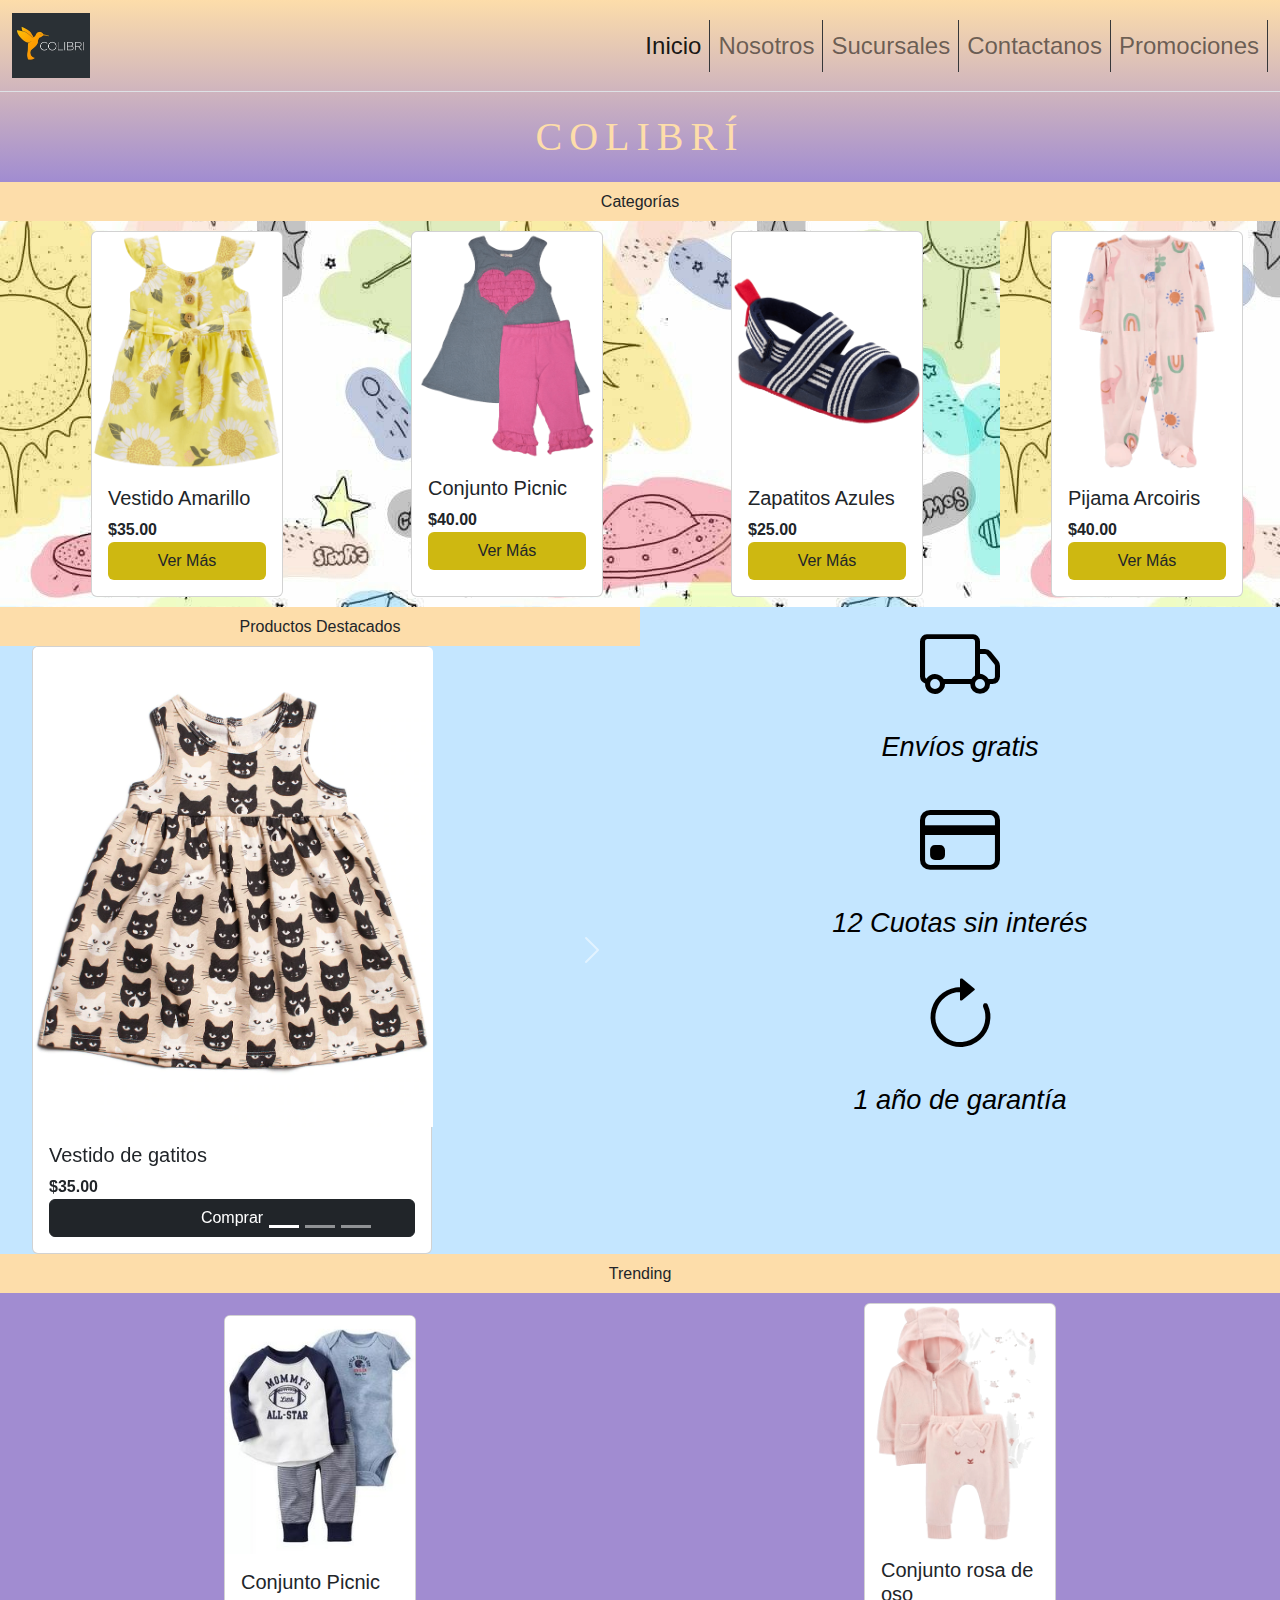
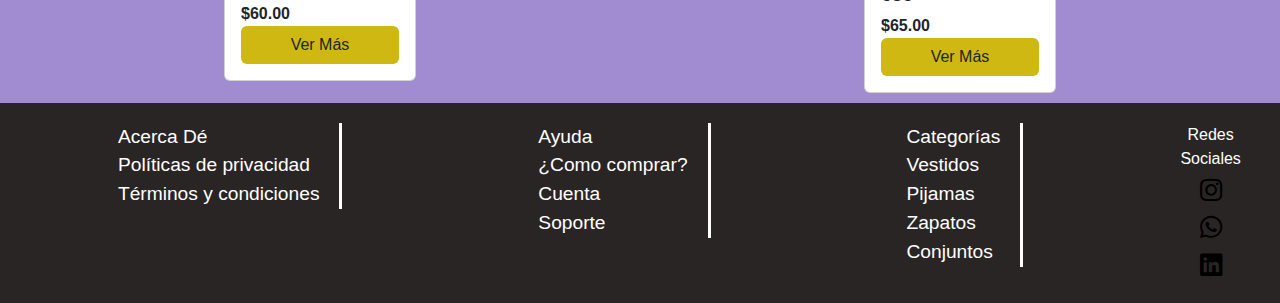
<file: index.html>
<!DOCTYPE html>
<html lang="en">

<head>
  <meta charset="UTF-8" />
  <meta http-equiv="X-UA-Compatible" content="IE=edge" />
  <meta name="viewport" content="width=device-width, initial-scale=1.0" />
  <link rel="stylesheet" href="https://cdn.jsdelivr.net/npm/bootstrap-icons@1.8.3/font/bootstrap-icons.css" />
  <link rel="stylesheet" href="./css/bootstrap.css" />
  <link rel="stylesheet" href="./css/style.css" />
  <title>TIENDA DE ROPA / Venta de ropa para tu bebé - COLIBRI</title>
  <meta name="keywords"
    content="Ropa, tienda de ropa, Bebé, Ropa para bebé, ropa nena, ropa nene, prendas para bebé, remeritas, zapatitos, vestiditos para nena">
  <meta name="description"
    content="Tienda de ropa para tu bebé en Buenos Aires CABA, ofertas únicas y descuentos nunca antes vistos. Envíos gratis a todo el país">
  <meta name="owner" content="Santiago Ciccarelli">
  <title>TIENDA DE ROPA / Venta de ropa para tu bebé - COLIBRI</title>
  <link rel="stylesheet" href="https://cdn.jsdelivr.net/npm/bootstrap-icons@1.8.3/font/bootstrap-icons.css" />
  <link rel="stylesheet" href="./css/bootstrap.css" />
  <link rel="stylesheet" href="./css/style.css" />
</head>

<body id="index-body">
  <!---------HEADER--------->

  <header>
    <div>
      <nav class="navbar navbar-expand-lg border-bottom">
        <div class="container-fluid">
          <a class="navbar-brand" href="./index.html"><img src="./img/logofalso3.png" alt="logo en navbar"
              class="w-25" /></a>

          <button class="navbar-toggler" type="button" data-bs-toggle="collapse" data-bs-target="#navbarNav"
            aria-controls="navbarNav" aria-expanded="false" aria-label="Toggle navigation">
            <span class="navbar-toggler-icon"></span>
          </button>

          <div class="collapse navbar-collapse justify-content-end" id="navbarNav">
            <ul class="navbar-nav">
              <li class="nav-item">
                <a class="nav-link fs-4 active" href="./index.html">Inicio</a>
              </li>
              <li class="nav-item">
                <a class="nav-link fs-4" aria-current="page" href="./pages/nosotros.html">Nosotros</a>
              </li>
              <li class="nav-item">
                <a class="nav-link fs-4" href="./pages/sucursales.html">Sucursales</a>
              </li>
              <li class="nav-item">
                <a class="nav-link fs-4" href="./pages/contactanos.html">Contactanos</a>
              </li>
              <li class="nav-item">
                <a class="nav-link fs-4" href="./pages/promociones.html">Promociones</a>
              </li>
            </ul>
          </div>
        </div>
      </nav>
    </div>

    <div class="d-flex align-items-center justify-content-center">
      <h1>COLIBRÍ</h1>
    </div>
  </header>

  <!-----------MAIN---------->

  <main>
    <div class="row w-100">
      <!-- Seccion Categorias -->
      <div class="col-lg-12">
        <section id="seccionCategorias">
          <h2 class="container-fluid">Categorías</h2>

          <div class="d-flex flex-wrap flex-sm-nowrap justify-content-around">
            <article class="card seccionCategorias__card">
              <picture>

                <source media="(min-width: 992px)" srcset="./img/yellow-dress.png">
                <img src="./img/yellow-dress-small.jpg" class="card-img-top" alt="Vestido amarillo" />

              </picture>
              <div class="card-body d-flex-card">
                <h5 class="card-title">Vestido Amarillo</h5>
                <span class="card-text fw-bold">$35.00</span>
                <a href="./pages/categorias/vestidos.html" class="btn btn-bg-color">Ver Más</a>
              </div>
            </article>
            <article class="card seccionCategorias__card">
              <picture>

                <source media="(min-width: 992px)" srcset="./img/picnic-set.png">
                <img src="./img/picnic-set-small.jpg" class="card-img-top" alt="Conjunto con Corazon" />

              </picture>
              <div class="card-body d-flex-card">
                <h5 class="card-title">Conjunto Picnic</h5>
                <span class="card-text fw-bold">$40.00</span>
                <a href="./pages/categorias/conjuntos.html" class="btn btn-bg-color">Ver Más</a>
              </div>
            </article>

            <article class="card seccionCategorias__card">
              <img src="./img/blue-baby-shoes (2).png" class="card-img-top" alt="Zapatitos azules para hombre" />
              <div class="card-body d-flex-card">
                <h5 class="card-title">Zapatitos Azules</h5>
                <span class="card-text fw-bold">$25.00</span>
                <a href="./pages/categorias/zapatos.html" class="btn btn-bg-color">Ver Más</a>
              </div>
            </article>

            <article class="card seccionCategorias__card">
              <picture>

                <source media="(min-width: 992px)" srcset="./img/pijama-arcoiris.png">
                <img src="./img/pijama-arcoiris-small.jpg" class="card-img-top" alt="Pijama Arcoiris" />

              </picture>
              <div class="card-body d-flex-card">
                <h5 class="card-title">Pijama Arcoiris</h5>
                <span class="card-text fw-bold">$40.00</span>
                <a href="./pages/categorias/pijamas.html" class="btn btn-bg-color">Ver Más</a>
              </div>
            </article>
          </div>
        </section>


      </div>
      <!-- Seccion Productos Destacados -->
      <div class="col-lg-6">
        <section id="seccionPd">
          <h2 class="container-fluid">Productos Destacados</h2>

          <div id="carouselExampleIndicators" class="carousel slide" data-bs-ride="true">
            <div class="carousel-indicators">
              <button type="button" data-bs-target="#carouselExampleIndicators" data-bs-slide-to="0" class="active"
                aria-current="true" aria-label="Slide 1"></button>
              <button type="button" data-bs-target="#carouselExampleIndicators" data-bs-slide-to="1"
                aria-label="Slide 2"></button>
              <button type="button" data-bs-target="#carouselExampleIndicators" data-bs-slide-to="2"
                aria-label="Slide 3"></button>
            </div>
            <div class="carousel-inner">
              <div class="carousel-item active">
                <article class="card" style="width: 25rem; height: 38rem">
                  <img src="./img/cat-dress.jpg" class="card-img-top" alt="Producto Destacado vestido de gato"
                    style="width: 25rem; height: 30rem;" />
                  <div class="card-body d-flex flex-column">
                    <h5 class="card-title">Vestido de gatitos</h5>
                    <span class="card-text fw-bold">$35.00</span>
                    <a href="#" class="btn btn-dark">Comprar</a>
                  </div>
                </article>
              </div>
              <div class="carousel-item">
                <article class="card" style="width: 25rem">
                  <img src="./img/black-set.jpg" class="card-img-top" alt="Conjunto Negro"
                    style="width: 25rem; height: 30rem;" />
                  <div class="card-body d-flex flex-column">
                    <h5 class="card-title">Conjunto Negro</h5>
                    <span class="card-text fw-bold">$60.00</span>
                    <a href="#" class="btn btn-dark">Comprar</a>
                  </div>
                </article>
              </div>
              <div class="carousel-item">
                <article class="card" style="width: 25rem">
                  <img src="./img/orne-dress.jpg" class="card-img-top" alt="vestido de ornella"
                    style="width: 25rem; height: 30rem;" />
                  <div class="card-body d-flex flex-column">
                    <h5 class="card-title">Vestido de Orne</h5>
                    <span class="card-text fw-bold">$35.00</span>
                    <a href="#" class="btn btn-dark">Comprar</a>
                  </div>
                </article>
              </div>
            </div>
            <button class="carousel-control-prev" type="button" data-bs-target="#carouselExampleIndicators"
              data-bs-slide="prev">
              <span class="carousel-control-prev-icon" aria-hidden="true"></span>
              <span class="visually-hidden">Previous</span>
            </button>
            <button class="carousel-control-next" type="button" data-bs-target="#carouselExampleIndicators"
              data-bs-slide="next">
              <span class="carousel-control-next-icon" aria-hidden="true"></span>
              <span class="visually-hidden">Next</span>
            </button>
          </div>
        </section>
      </div>
      <!-- Seccion Texto+icons -->
      <div class="col-lg-6">
        <section id="seccionTexto" class="container-fluid d-flex flex-wrap flex-column">
          <i class="bi bi-truck text-center" style="font-size: 5rem">
            <p style="font-size: 1.7rem;">Envíos gratis</p>
          </i>
          <i class="bi bi-credit-card text-center" style="font-size: 5rem">
            <p style="font-size: 1.7rem;">12 Cuotas sin interés</p>
          </i>
          <i class="bi bi-arrow-clockwise text-center" style="font-size: 5rem">
            <p style="font-size: 1.7rem;">1 año de garantía</p>
          </i>
        </section>
      </div>
      <!-- Seccion Trending -->
      <div class="trending col-lg-12">
        <section id="seccionTrending">
          <h2>Trending</h2>

          <div class="seccionTrending__contenedor--cards d-flex flex-wrap align-items-center justify-content-around">
            <article class="card" style="width: 12rem; margin: 10px">
              <img src="./img/conjunto-nene1.jpg" class="card-img-top" alt="Conjunto para nene azul" />
              <div class="card-body d-flex flex-column">
                <h5 class="card-title">Conjunto Picnic</h5>
                <span class="card-text fw-bold">$60.00</span>
                <a href="#" class="btn btn-bg-color">Ver Más</a>
              </div>
            </article>

            <article class="card" style="width: 12rem; margin: 10px">
              <img src="./img/bear-set.png" class="card-img-top" alt="Conjunto rosa de oso" />
              <div class="card-body d-flex flex-column">
                <h5 class="card-title">Conjunto rosa de oso</h5>
                <span class="card-text fw-bold">$65.00</span>
                <a href="#" class="btn btn-bg-color">Ver Más</a>
              </div>
            </article>
          </div>
        </section>
      </div>
    </div>
  </main>

  <!---------FOOTER--------->

  <footer>
    <div class="footer-box1">
      <div>
        <span>Acerca Dé</span>
        <span class="display-none">Políticas de privacidad</span>
        <span class="display-none">Términos y condiciones</span>
      </div>
      <div>
        <span>Ayuda</span>
        <span class="display-none">¿Como comprar?</span>
        <span class="display-none">Cuenta</span>
        <span class="display-none">Soporte</span>
      </div>
      <div>
        <a href="#seccionCategorias">
          <span class="">Categorías</span>
        </a>
        <a href="./pages/categorias/vestidos.html">
          <span class="display-none">Vestidos</span>
        </a>
        <a href="./pages/categorias/pijamas.html">
          <span class="display-none">Pijamas</span>
        </a>
        <a href="./pages/categorias/zapatos.html">
          <span class="display-none">Zapatos</span>
        </a>
        <a href="./pages/categorias/conjuntos.html">
          <span class="display-none">Conjuntos</span>
        </a>
      </div>
    </div>

    <div class="footer-box2">
      <span>Redes Sociales</span>
      <a href="https://www.instagram.com/santi_cicca/?hl=es-la" class="logo-ig" target="_blank">
        <i class="bi-instagram"></i>
      </a>
      <a href="https://wa.me/541162091490" class="logo-wsp" target="_blank">
        <i class="bi-whatsapp"></i>
      </a>

      <!-- no tengo cuenta de linkedin por ahora -->
      <a href="" class="logo-linkedin">
        <i class="bi-linkedin"></i>
      </a>
    </div>
  </footer>

  <script src="./js/bootstrap.js"></script>
</body>

</html>
</file>
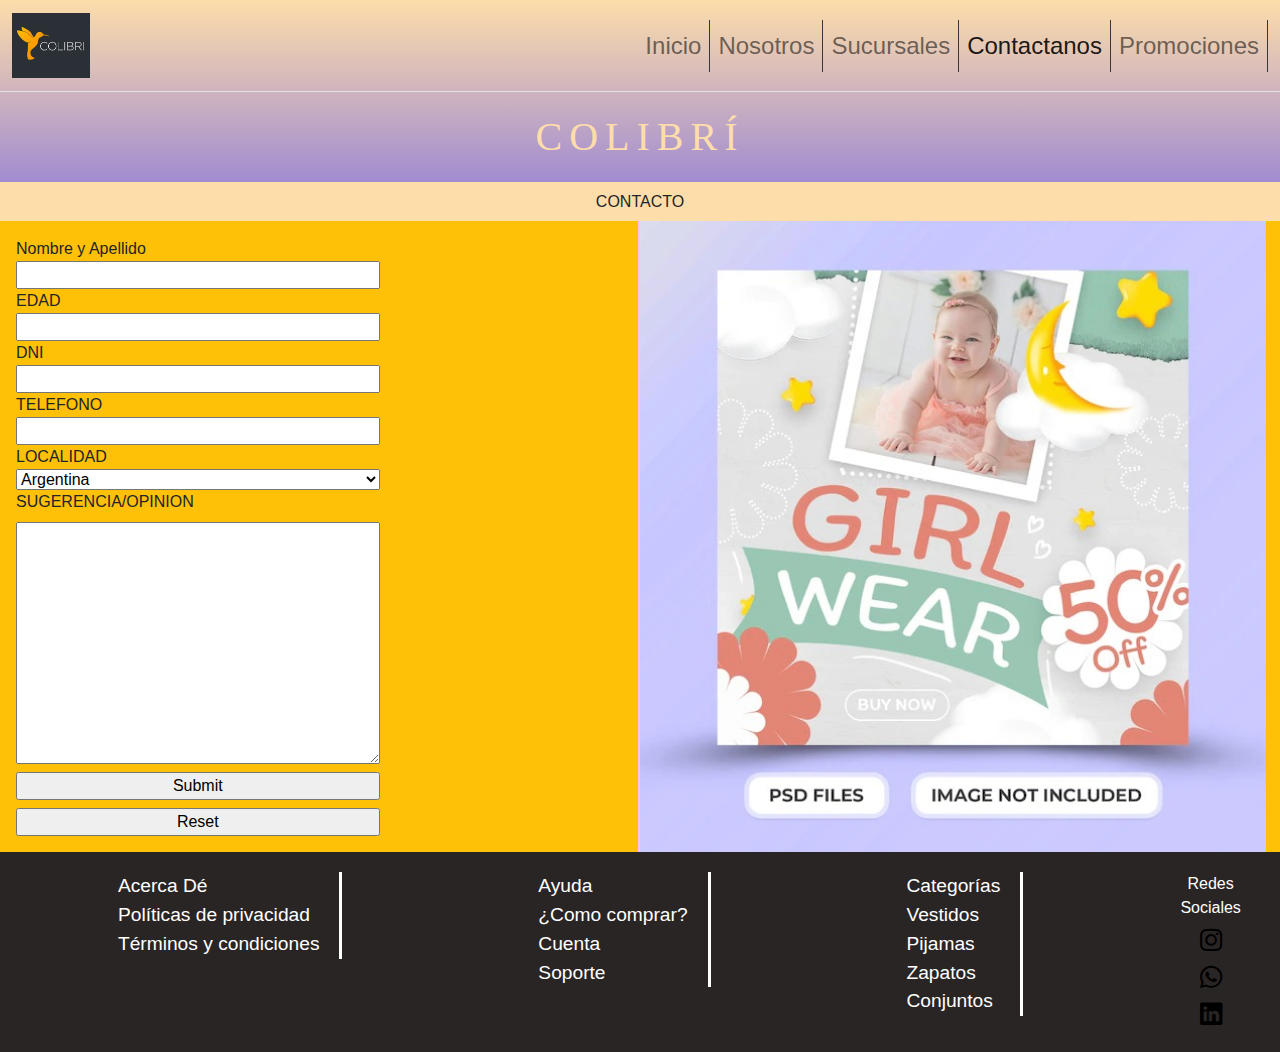
<file: pages/contactanos.html>
<!DOCTYPE html>
<html lang="en">

<head>
  <meta charset="UTF-8" />
  <meta http-equiv="X-UA-Compatible" content="IE=edge" />
  <meta name="viewport" content="width=device-width, initial-scale=1.0" />
  <link rel="stylesheet" href="https://cdn.jsdelivr.net/npm/bootstrap-icons@1.8.3/font/bootstrap-icons.css" />
  <link rel="stylesheet" href="../css/bootstrap.css" />
  <meta name="keywords"
    content="Ropa, tienda de ropa, Bebé, Ropa para bebé, ropa nena, ropa nene, prendas para bebé, remeritas, zapatitos, vestiditos para nena">
  <meta name="description"
    content="Tienda de ropa para tu bebé en Buenos Aires CABA, ofertas únicas y descuentos nunca antes vistos. Envíos gratis a todo el país">
  <meta name="owner" content="Santiago Ciccarelli">
  <title>COLIBRI - CONTACTANOS</title>
  <link rel="stylesheet" href="../css/style.css" />
</head>

<body>
  <!---------HEADER--------->

  <header>
    <div>
      <nav class="navbar navbar-expand-lg border-bottom">
        <div class="container-fluid">
          <a class="navbar-brand" href="../index.html"><img src="../img/logofalso3.png" alt="logo en navbar"
              class="w-25" /></a>

          <button class="navbar-toggler" type="button" data-bs-toggle="collapse" data-bs-target="#navbarNav"
            aria-controls="navbarNav" aria-expanded="false" aria-label="Toggle navigation">
            <span class="navbar-toggler-icon"></span>
          </button>

          <div class="collapse navbar-collapse justify-content-end" id="navbarNav">
            <ul class="navbar-nav">
              <li class="nav-item">
                <a class="nav-link fs-4" href="../index.html">Inicio</a>
              </li>
              <li class="nav-item">
                <a class="nav-link fs-4" aria-current="page" href="./nosotros.html">Nosotros</a>
              </li>
              <li class="nav-item">
                <a class="nav-link fs-4" href="./sucursales.html">Sucursales</a>
              </li>
              <li class="nav-item">
                <a class="nav-link fs-4 active" href="./contactanos.html">Contactanos</a>
              </li>
              <li class="nav-item">
                <a class="nav-link fs-4" href="./promociones.html">Promociones</a>
              </li>
            </ul>
          </div>
        </div>
      </nav>
    </div>

    <div class="d-flex align-items-center justify-content-center">
      <h1>COLIBRÍ</h1>
    </div>
  </header>

  <!-- MAIN -->

  <main class="bg-warning">
    <h2>CONTACTO</h2>
    <section id="seccionContacto">
      <div class="seccionContacto__contenedor--form">
        <form class="d-flex flex-column p-3">
          <label for="campo-nombre">Nombre y Apellido</label>
          <input type="text" />

          <label for="campo-edad">EDAD</label>
          <input type="number" />

          <label for="campo-dni">DNI</label>
          <input type="number" />

          <label for="campo-tel">TELEFONO</label>
          <input type="tel" />

          <label for="campo-pais">LOCALIDAD</label>
          <select name="selección de región" id="campoPais">
            <option value="">Argentina</option>
            <option value="">Paraguay</option>
            <option value="">Colombia</option>
            <option value="">Venezuela</option>
            <option value="">Brasil</option>
            <option value="">Uruguay</option>
            <option value="">Peru</option>
            <option value="">Bolivia</option>
            <option value="">Chile</option>
            <option value="">Ecuador</option>
          </select>

          <label for="campo-sugerencias">SUGERENCIA/OPINION</label>
          <textarea name="Texto para sugerir o dar opinion" id="seccionContacto__textarea" cols="30" rows="10"
            class="mt-2 mb-2 text-center">
            </textarea>

          <input type="submit" style="width: 100%" class="mb-2" />
          <input type="reset" style="width: 100%" />
        </form>
      </div>

      <div class="seccionContacto__contenedor--banner">
        <img src="../img/banner-contactanos.jpg" alt="banner de seccion Contactanos">
      </div>
    </section>


  </main>

  <!---------FOOTER--------->

  <footer>
    <div class="footer-box1">
      <div>
        <span>Acerca Dé</span>
        <span class="display-none">Políticas de privacidad</span>
        <span class="display-none">Términos y condiciones</span>
      </div>
      <div>
        <span>Ayuda</span>
        <span class="display-none">¿Como comprar?</span>
        <span class="display-none">Cuenta</span>
        <span class="display-none">Soporte</span>
      </div>
      <div>
        <a href="../index.html#seccionCategorias">
          <span class="">Categorías</span>
        </a>
        <a href="./categorias/vestidos.html">
          <span class="display-none">Vestidos</span>
        </a>
        <a href="./categorias/pijamas.html">
          <span class="display-none">Pijamas</span>
        </a>
        <a href="./categorias/zapatos.html">
          <span class="display-none">Zapatos</span>
        </a>
        <a href="./categorias/conjuntos.html">
          <span class="display-none">Conjuntos</span>
        </a>
      </div>
    </div>

    <div class="footer-box2">
      <span>Redes Sociales</span>
      <a href="https://www.instagram.com/santi_cicca/?hl=es-la" class="logo-ig">
        <i class="bi-instagram"></i>
      </a>
      <a href="https://wa.me/541162091490" class="logo-wsp">
        <i class="bi-whatsapp"></i>
      </a>
      <!-- no tengo cuenta de linkedin por ahora -->
      <a href="" class="logo-Linkedin">
        <i class="bi-linkedin"></i>
      </a>
    </div>
  </footer>

  <script src="../js/bootstrap.js"></script>
</body>

</html>
</file>
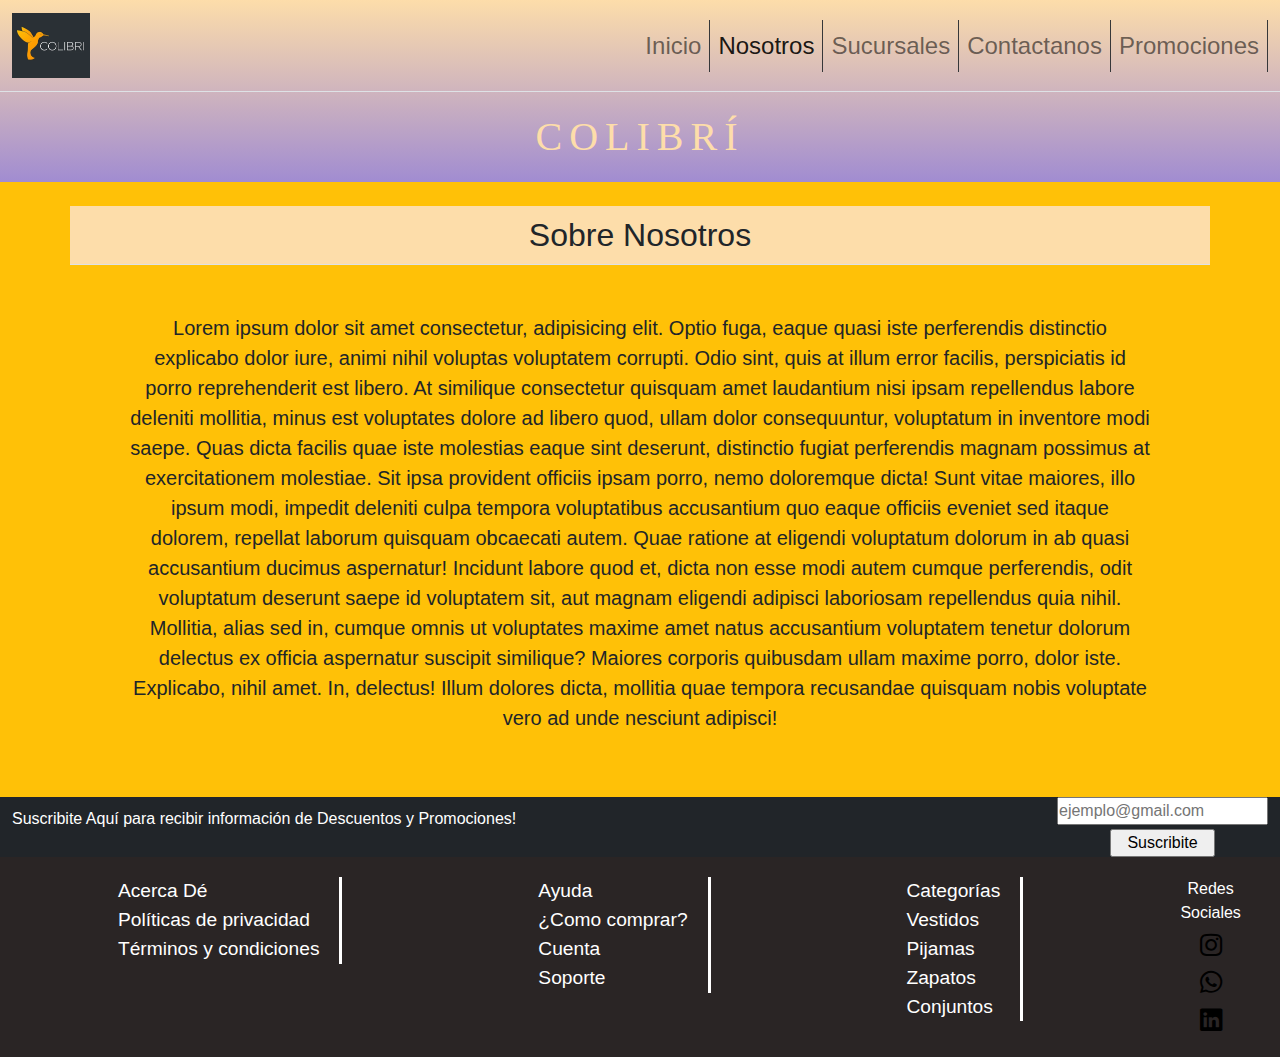
<file: pages/nosotros.html>
<!DOCTYPE html>
<html lang="en">

<head>
  <meta charset="UTF-8" />
  <meta http-equiv="X-UA-Compatible" content="IE=edge" />
  <meta name="viewport" content="width=device-width, initial-scale=1.0" />
  <link rel="stylesheet" href="https://cdn.jsdelivr.net/npm/bootstrap-icons@1.8.3/font/bootstrap-icons.css" />
  <link rel="stylesheet" href="../css/bootstrap.css" />
  <meta name="keywords"
    content="Ropa, tienda de ropa, Bebé, Ropa para bebé, ropa nena, ropa nene, prendas para bebé, remeritas, zapatitos, vestiditos para nena">
  <meta name="description"
    content="Tienda de ropa para tu bebé en Buenos Aires CABA, ofertas únicas y descuentos nunca antes vistos. Envíos gratis a todo el país">
  <meta name="owner" content="Santiago Ciccarelli">
  <title>COLIBRI - NOSOTROS</title>
  <link rel="stylesheet" href="../css/style.css" />
</head>

<body>
  <!---------HEADER--------->

  <header>
    <div>
      <nav class="navbar navbar-expand-lg border-bottom">
        <div class="container-fluid">
          <a class="navbar-brand" href="../index.html"><img src="../img/logofalso3.png" alt="logo en navbar"
              class="w-25" /></a>

          <button class="navbar-toggler" type="button" data-bs-toggle="collapse" data-bs-target="#navbarNav"
            aria-controls="navbarNav" aria-expanded="false" aria-label="Toggle navigation">
            <span class="navbar-toggler-icon"></span>
          </button>

          <div class="collapse navbar-collapse justify-content-end" id="navbarNav">
            <ul class="navbar-nav">
              <li class="nav-item">
                <a class="nav-link fs-4" href="../index.html">Inicio</a>
              </li>
              <li class="nav-item">
                <a class="nav-link fs-4 active" aria-current="page" href="./nosotros.html">Nosotros</a>
              </li>
              <li class="nav-item">
                <a class="nav-link fs-4" href="./sucursales.html">Sucursales</a>
              </li>
              <li class="nav-item">
                <a class="nav-link fs-4" href="./contactanos.html">Contactanos</a>
              </li>
              <li class="nav-item">
                <a class="nav-link fs-4" href="./promociones.html">Promociones</a>
              </li>
            </ul>
          </div>
        </div>
      </nav>
    </div>

    <div class="d-flex align-items-center justify-content-center">
      <h1>COLIBRÍ</h1>
    </div>
  </header>

  <!-- MAIN -->

  <main class="bg-warning">
    <section id="seccionNosotros" class="pt-4">
      <h2 class="container border-bottom fs-2">Sobre Nosotros</h2>

      <div class="container">
        <p class="seccionNosotros__text text-center p-5 fs-5">
          Lorem ipsum dolor sit amet consectetur, adipisicing elit. Optio
          fuga, eaque quasi iste perferendis distinctio explicabo dolor iure,
          animi nihil voluptas voluptatem corrupti. Odio sint, quis at illum
          error facilis, perspiciatis id porro reprehenderit est libero. At
          similique consectetur quisquam amet laudantium nisi ipsam
          repellendus labore deleniti mollitia, minus est voluptates dolore ad
          libero quod, ullam dolor consequuntur, voluptatum in inventore modi
          saepe. Quas dicta facilis quae iste molestias eaque sint deserunt,
          distinctio fugiat perferendis magnam possimus at exercitationem
          molestiae. Sit ipsa provident officiis ipsam porro, nemo doloremque
          dicta! Sunt vitae maiores, illo ipsum modi, impedit deleniti culpa
          tempora voluptatibus accusantium quo eaque officiis eveniet sed
          itaque dolorem, repellat laborum quisquam obcaecati autem. Quae
          ratione at eligendi voluptatum dolorum in ab quasi accusantium
          ducimus aspernatur! Incidunt labore quod et, dicta non esse modi
          autem cumque perferendis, odit voluptatum deserunt saepe id
          voluptatem sit, aut magnam eligendi adipisci laboriosam repellendus
          quia nihil. Mollitia, alias sed in, cumque omnis ut voluptates
          maxime amet natus accusantium voluptatem tenetur dolorum delectus ex
          officia aspernatur suscipit similique? Maiores corporis quibusdam
          ullam maxime porro, dolor iste. Explicabo, nihil amet. In, delectus!
          Illum dolores dicta, mollitia quae tempora recusandae quisquam nobis
          voluptate vero ad unde nesciunt adipisci!
        </p>
      </div>
    </section>

    <div class="container-fluid bg-dark d-flex justify-content-between align-items-center">
      <p class="text-white">
        Suscribite Aquí para recibir información de Descuentos y Promociones!
      </p>

      <div class="d-flex flex-column align-items-center">
        <input type="email" placeholder="ejemplo@gmail.com" class="w-100 mb-1" />
        <input type="submit" value="Suscribite" class="w-50" />
      </div>
    </div>
  </main>

  <!---------FOOTER--------->

  <footer>
    <div class="footer-box1">
      <div>
        <span>Acerca Dé</span>
        <span class="display-none">Políticas de privacidad</span>
        <span class="display-none">Términos y condiciones</span>
      </div>
      <div>
        <span>Ayuda</span>
        <span class="display-none">¿Como comprar?</span>
        <span class="display-none">Cuenta</span>
        <span class="display-none">Soporte</span>
      </div>
      <div>
        <a href="../index.html#seccionCategorias">
          <span class="">Categorías</span>
        </a>
        <a href="./categorias/vestidos.html">
          <span class="display-none">Vestidos</span>
        </a>
        <a href="./categorias/pijamas.html">
          <span class="display-none">Pijamas</span>
        </a>
        <a href="./categorias/zapatos.html">
          <span class="display-none">Zapatos</span>
        </a>
        <a href="./categorias/conjuntos.html">
          <span class="display-none">Conjuntos</span>
        </a>
      </div>
    </div>

    <div class="footer-box2">
      <span>Redes Sociales</span>
      <a href="https://www.instagram.com/santi_cicca/?hl=es-la" class="logo-ig">
        <i class="bi-instagram"></i>
      </a>
      <a href="https://wa.me/541162091490" class="logo-wsp">
        <i class="bi-whatsapp"></i>
      </a>
      <!-- no tengo cuenta de linkedin por ahora -->
      <a href="" class="logo-Linkedin">
        <i class="bi-linkedin"></i>
      </a>
    </div>
  </footer>

  <script src="../js/bootstrap.js"></script>
</body>

</html>
</file>
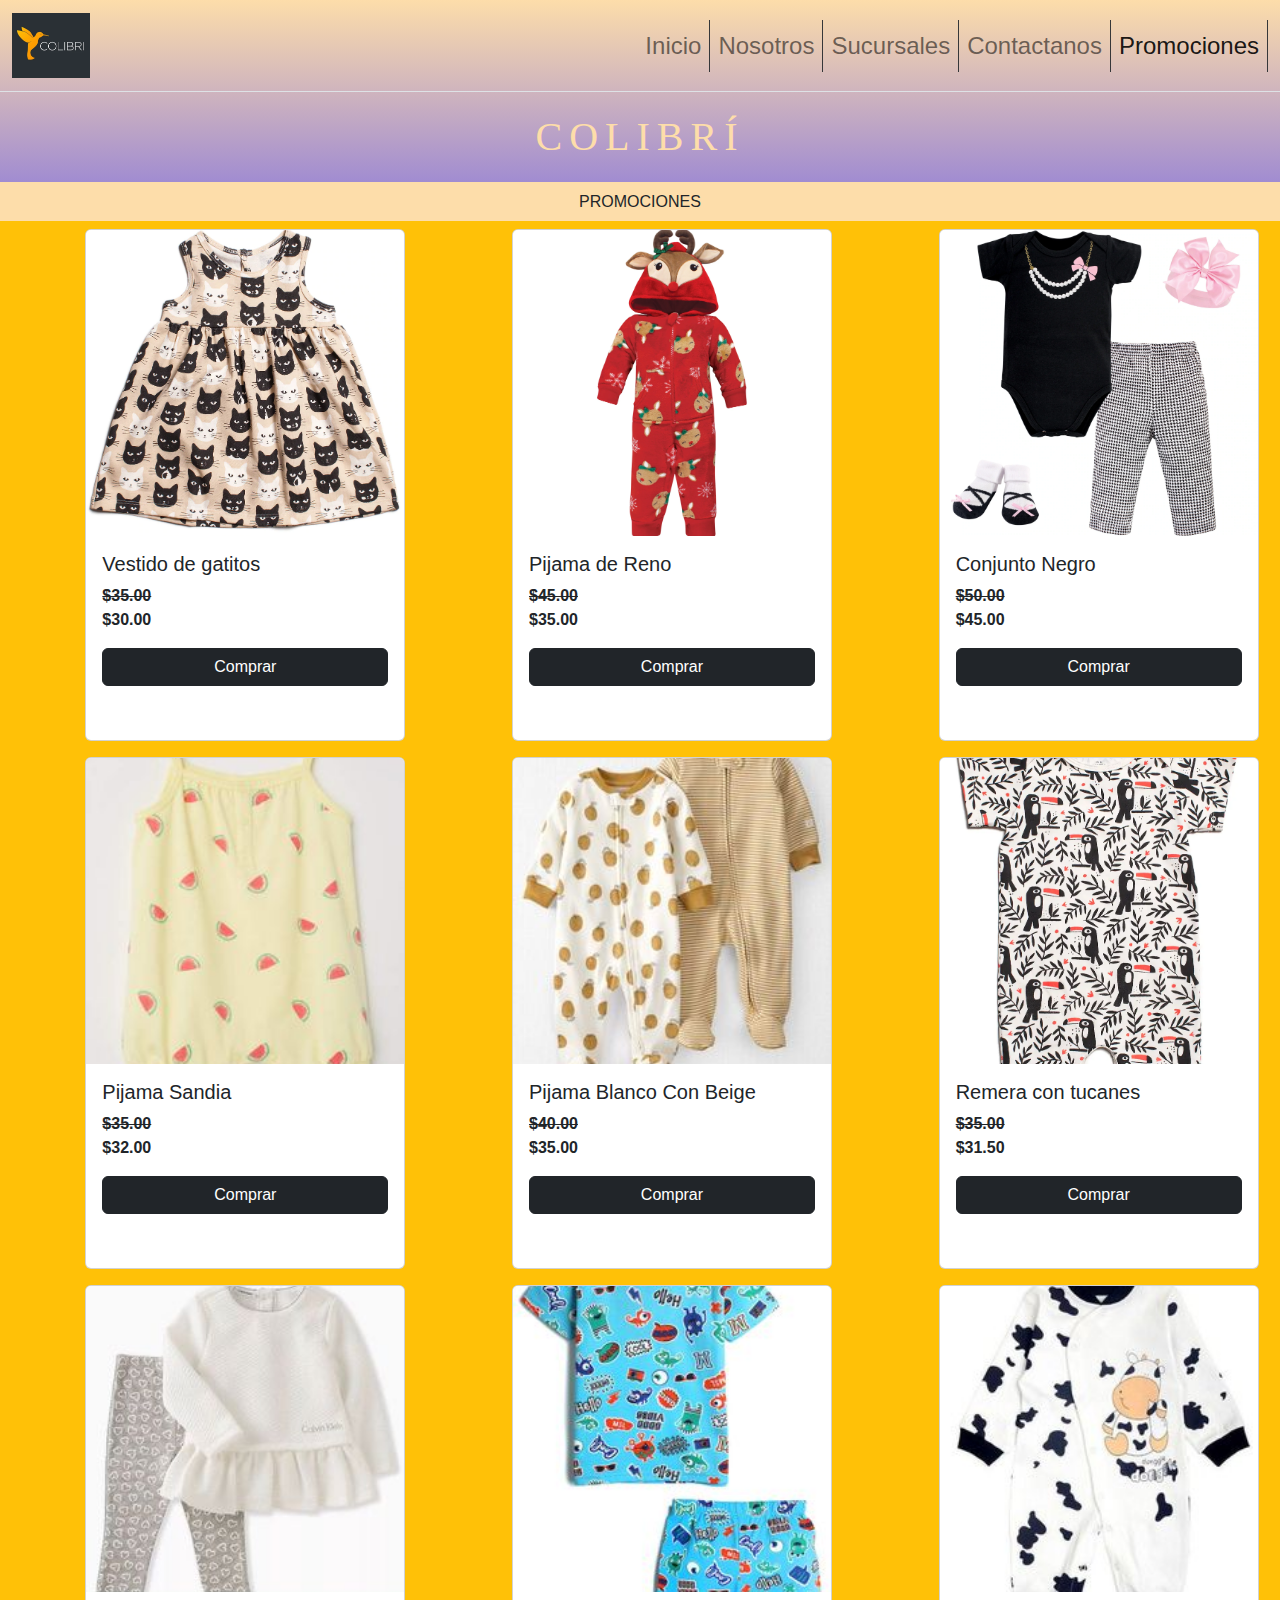
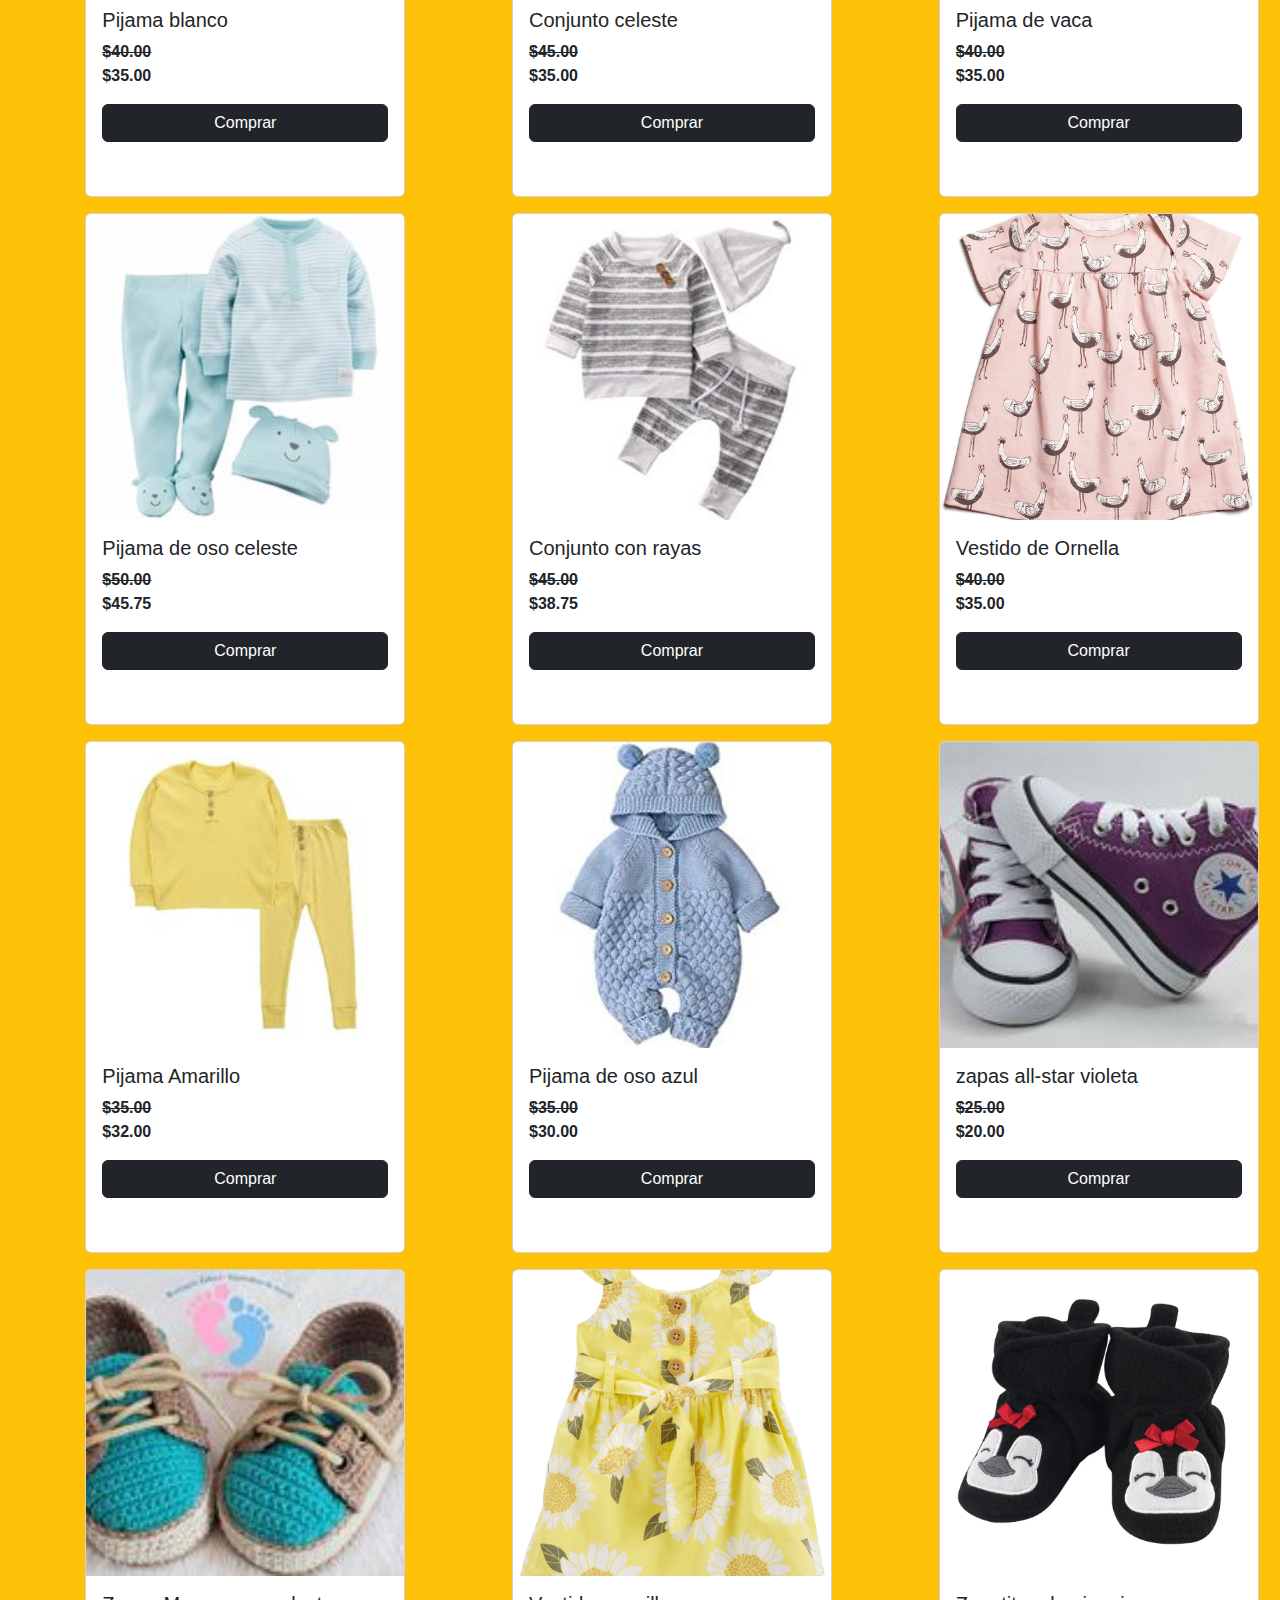
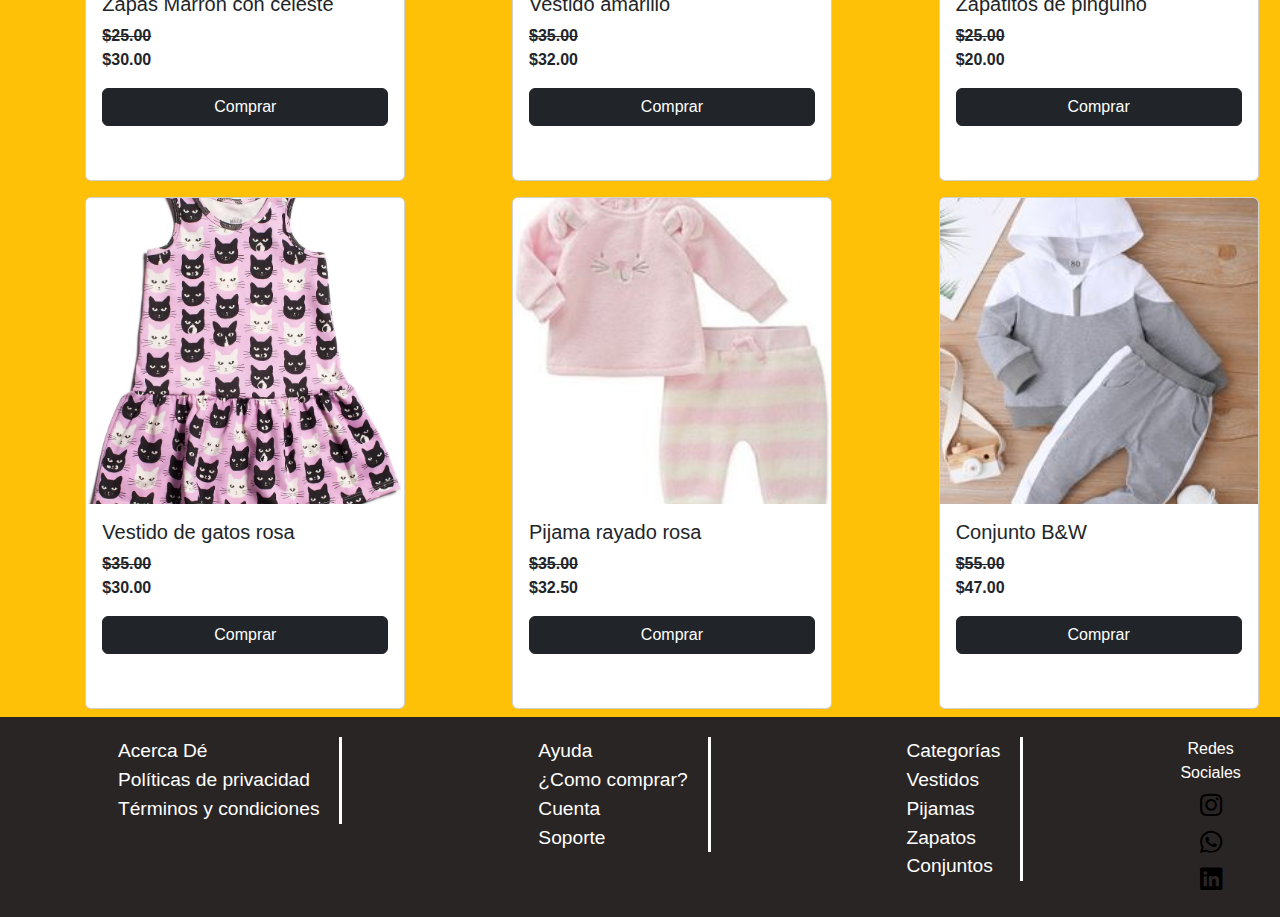
<file: pages/promociones.html>
<!DOCTYPE html>
<html lang="en">

<head>
  <meta charset="UTF-8" />
  <meta http-equiv="X-UA-Compatible" content="IE=edge" />
  <meta name="viewport" content="width=device-width, initial-scale=1.0" />
  <link rel="stylesheet" href="https://cdn.jsdelivr.net/npm/bootstrap-icons@1.8.3/font/bootstrap-icons.css" />
  <link rel="stylesheet" href="../css/bootstrap.css" />
  <meta name="keywords"
    content="Ropa, tienda de ropa, Bebé, Ropa para bebé, ropa nena, ropa nene, prendas para bebé, remeritas, zapatitos, vestiditos para nena">
  <meta name="description"
    content="Tienda de ropa para tu bebé en Buenos Aires CABA, ofertas únicas y descuentos nunca antes vistos. Envíos gratis a todo el país">
  <meta name="owner" content="Santiago Ciccarelli">
  <title>COLIBRI - PROMOCIONES</title>
  <link rel="stylesheet" href="../css/style.css" />
</head>

<body>
  <!---------HEADER--------->

  <header>
    <div>
      <nav class="navbar navbar-expand-lg border-bottom">
        <div class="container-fluid">
          <a class="navbar-brand" href="../index.html"><img src="../img/logofalso3.png" alt="logo en navbar"
              class="w-25" /></a>

          <button class="navbar-toggler" type="button" data-bs-toggle="collapse" data-bs-target="#navbarNav"
            aria-controls="navbarNav" aria-expanded="false" aria-label="Toggle navigation">
            <span class="navbar-toggler-icon"></span>
          </button>

          <div class="collapse navbar-collapse justify-content-end" id="navbarNav">
            <ul class="navbar-nav">
              <li class="nav-item">
                <a class="nav-link fs-4" href="../index.html">Inicio</a>
              </li>
              <li class="nav-item">
                <a class="nav-link fs-4" aria-current="page" href="./nosotros.html">Nosotros</a>
              </li>
              <li class="nav-item">
                <a class="nav-link fs-4" href="./sucursales.html">Sucursales</a>
              </li>
              <li class="nav-item">
                <a class="nav-link fs-4" href="./contactanos.html">Contactanos</a>
              </li>
              <li class="nav-item">
                <a class="nav-link fs-4 active" href="./promociones.html">Promociones</a>
              </li>
            </ul>
          </div>
        </div>
      </nav>
    </div>

    <div class="d-flex align-items-center justify-content-center">
      <h1>COLIBRÍ</h1>
    </div>
  </header>

  <!-- MAIN -->

  <main class="bg-warning">
    <section id="seccionPromociones">
      <h2>PROMOCIONES</h2>

      <div class="d-flex flex-wrap justify-content-around align-items-center">
        <article class="card mt-2 mb-2" style="width: 20rem; height: 32rem">
          <img src="../img/cat-dress.jpg" class="card-img-top" alt="Vestido con gatitos" />
          <div class="card-body d-flex flex-column">
            <h5 class="card-title">Vestido de gatitos</h5>
            <span class="card-text fw-bold text-decoration-line-through">$35.00</span>
            <span class="card-text fw-bold">$30.00</span>
            <a href="#" class="btn btn-dark mt-3">Comprar</a>
          </div>
        </article>

        <article class="card mt-2 mb-2" style="width: 20rem; height: 32rem">
          <img src="../img/bambi-red-pijama.jpg" class="card-img-top" alt="Pijama de bambi rojo" />
          <div class="card-body d-flex flex-column">
            <h5 class="card-title">Pijama de Reno</h5>
            <span class="card-text fw-bold text-decoration-line-through">$45.00</span>
            <span class="card-text fw-bold">$35.00</span>
            <a href="#" class="btn btn-dark mt-3">Comprar</a>
          </div>
        </article>

        <article class="card mt-2 mb-2" style="width: 20rem; height: 32rem">
          <img src="../img/black-set.jpg" class="card-img-top" alt="Conjunto Negro" />
          <div class="card-body d-flex flex-column">
            <h5 class="card-title">Conjunto Negro</h5>
            <span class="card-text fw-bold text-decoration-line-through">$50.00</span>
            <span class="card-text fw-bold">$45.00</span>
            <a href="#" class="btn btn-dark mt-3">Comprar</a>
          </div>
        </article>

        <article class="card mt-2 mb-2" style="width: 20rem; height: 32rem">
          <img src="../img/pijama-nena3.jpg" class="card-img-top" alt="Pijama con sandias" />
          <div class="card-body d-flex flex-column">
            <h5 class="card-title">Pijama Sandia</h5>
            <span class="card-text fw-bold text-decoration-line-through">$35.00</span>
            <span class="card-text fw-bold">$32.00</span>
            <a href="#" class="btn btn-dark mt-3">Comprar</a>
          </div>
        </article>

        <article class="card mt-2 mb-2" style="width: 20rem; height: 32rem">
          <img src="../img/pijama-nene6.jpg" class="card-img-top" alt="Pijama blanco con beige" />
          <div class="card-body d-flex flex-column">
            <h5 class="card-title">Pijama Blanco Con Beige</h5>
            <span class="card-text fw-bold text-decoration-line-through">$40.00</span>
            <span class="card-text fw-bold">$35.00</span>
            <a href="#" class="btn btn-dark mt-3">Comprar</a>
          </div>
        </article>

        <article class="card mt-2 mb-2" style="width: 20rem; height: 32rem">
          <img src="../img/tucan-shirt.jpg" class="card-img-top" alt="Remera con tucanes" />
          <div class="card-body d-flex flex-column">
            <h5 class="card-title">Remera con tucanes</h5>
            <span class="card-text fw-bold text-decoration-line-through">$35.00</span>
            <span class="card-text fw-bold">$31.50</span>
            <a href="#" class="btn btn-dark mt-3">Comprar</a>
          </div>
        </article>

        <article class="card mt-2 mb-2" style="width: 20rem; height: 32rem">
          <img src="../img/pijama-nena4.jpg" class="card-img-top" alt="Pijama para nena blanco" />
          <div class="card-body d-flex flex-column">
            <h5 class="card-title">Pijama blanco</h5>
            <span class="card-text fw-bold text-decoration-line-through">$40.00</span>
            <span class="card-text fw-bold">$35.00</span>
            <a href="#" class="btn btn-dark mt-3">Comprar</a>
          </div>
        </article>

        <article class="card mt-2 mb-2" style="width: 20rem; height: 32rem">
          <img src="../img/pijama-nene5.jpg" class="card-img-top" alt="Conjunto para nene celeste con dibujos" />
          <div class="card-body d-flex flex-column">
            <h5 class="card-title">Conjunto celeste</h5>
            <span class="card-text fw-bold text-decoration-line-through">$45.00</span>
            <span class="card-text fw-bold">$35.00</span>
            <a href="#" class="btn btn-dark mt-3">Comprar</a>
          </div>
        </article>

        <article class="card mt-2 mb-2" style="width: 20rem; height: 32rem">
          <img src="../img/pijama-nene7.jpg" class="card-img-top" alt="pijama de vaca" />
          <div class="card-body d-flex flex-column">
            <h5 class="card-title">Pijama de vaca</h5>
            <span class="card-text fw-bold text-decoration-line-through">$40.00</span>
            <span class="card-text fw-bold">$35.00</span>
            <a href="#" class="btn btn-dark mt-3">Comprar</a>
          </div>
        </article>

        <article class="card mt-2 mb-2" style="width: 20rem; height: 32rem">
          <img src="../img/pijama-nene1.jpg" class="card-img-top" alt="Pijama de oso para nene celeste" />
          <div class="card-body d-flex flex-column">
            <h5 class="card-title">Pijama de oso celeste</h5>
            <span class="card-text fw-bold text-decoration-line-through">$50.00</span>
            <span class="card-text fw-bold">$45.75</span>
            <a href="#" class="btn btn-dark mt-3">Comprar</a>
          </div>
        </article>

        <article class="card mt-2 mb-2" style="width: 20rem; height: 32rem">
          <img src="../img/conjunto-nene2.jpg" class="card-img-top" alt="conjunto para nene blanco y negro" />
          <div class="card-body d-flex flex-column">
            <h5 class="card-title">Conjunto con rayas</h5>
            <span class="card-text fw-bold text-decoration-line-through">$45.00</span>
            <span class="card-text fw-bold">$38.75</span>
            <a href="#" class="btn btn-dark mt-3">Comprar</a>
          </div>
        </article>

        <article class="card mt-2 mb-2" style="width: 20rem; height: 32rem">
          <img src="../img/orne-dress.jpg" class="card-img-top" alt="Vestido de Ornella" />
          <div class="card-body d-flex flex-column">
            <h5 class="card-title">Vestido de Ornella</h5>
            <span class="card-text fw-bold text-decoration-line-through">$40.00</span>
            <span class="card-text fw-bold">$35.00</span>
            <a href="#" class="btn btn-dark mt-3">Comprar</a>
          </div>
        </article>

        <article class="card mt-2 mb-2" style="width: 20rem; height: 32rem">
          <img src="../img/pijama-unisex8.jpg" class="card-img-top" alt="Pijama Amarillo" />
          <div class="card-body d-flex flex-column">
            <h5 class="card-title">Pijama Amarillo</h5>
            <span class="card-text fw-bold text-decoration-line-through">$35.00</span>
            <span class="card-text fw-bold">$32.00</span>
            <a href="#" class="btn btn-dark mt-3">Comprar</a>
          </div>
        </article>

        <article class="card mt-2 mb-2" style="width: 20rem; height: 32rem">
          <img src="../img/pijama-unisex5.jpg" class="card-img-top" alt="Pijama de oso azul" />
          <div class="card-body d-flex flex-column">
            <h5 class="card-title">Pijama de oso azul</h5>
            <span class="card-text fw-bold text-decoration-line-through">$35.00</span>
            <span class="card-text fw-bold">$30.00</span>
            <a href="#" class="btn btn-dark mt-3">Comprar</a>
          </div>
        </article>

        <article class="card mt-2 mb-2" style="width: 20rem; height: 32rem">
          <img src="../img/zapatos-nena3.jpg" class="card-img-top" alt="zapatitos all-star violetas" />
          <div class="card-body d-flex flex-column">
            <h5 class="card-title">zapas all-star violeta</h5>
            <span class="card-text fw-bold text-decoration-line-through">$25.00</span>
            <span class="card-text fw-bold">$20.00</span>
            <a href="#" class="btn btn-dark mt-3">Comprar</a>
          </div>
        </article>

        <article class="card mt-2 mb-2" style="width: 20rem; height: 32rem">
          <img src="../img/zapatos-nene4.jpg" class="card-img-top" alt="Zapatitos marron con celeste" />
          <div class="card-body d-flex flex-column">
            <h5 class="card-title">Zapas Marron con celeste</h5>
            <span class="card-text fw-bold text-decoration-line-through">$25.00</span>
            <span class="card-text fw-bold">$30.00</span>
            <a href="#" class="btn btn-dark mt-3">Comprar</a>
          </div>
        </article>

        <article class="card mt-2 mb-2" style="width: 20rem; height: 32rem">
          <img src="../img/yellow-dress.png" class="card-img-top" alt="Vestido amarillo" />
          <div class="card-body d-flex flex-column">
            <h5 class="card-title">Vestido amarillo</h5>
            <span class="card-text fw-bold text-decoration-line-through">$35.00</span>
            <span class="card-text fw-bold">$32.00</span>
            <a href="#" class="btn btn-dark mt-3">Comprar</a>
          </div>
        </article>

        <article class="card mt-2 mb-2" style="width: 20rem; height: 32rem">
          <img src="../img/penguin-boots.jpg" class="card-img-top" alt="Zapatitos de pinguino" />
          <div class="card-body d-flex flex-column">
            <h5 class="card-title">Zapatitos de pinguino</h5>
            <span class="card-text fw-bold text-decoration-line-through">$25.00</span>
            <span class="card-text fw-bold">$20.00</span>
            <a href="#" class="btn btn-dark mt-3">Comprar</a>
          </div>
        </article>

        <article class="card mt-2 mb-2" style="width: 20rem; height: 32rem">
          <img src="../img/pinkdress-cat.jpg" class="card-img-top" alt="Vestido rosa con gatos" />
          <div class="card-body d-flex flex-column">
            <h5 class="card-title">Vestido de gatos rosa</h5>
            <span class="card-text fw-bold text-decoration-line-through">$35.00</span>
            <span class="card-text fw-bold">$30.00</span>
            <a href="#" class="btn btn-dark mt-3">Comprar</a>
          </div>
        </article>

        <article class="card mt-2 mb-2" style="width: 20rem; height: 32rem">
          <img src="../img/pijama-nena5.jpg" class="card-img-top" alt="Pijama rosa con rayas" />
          <div class="card-body d-flex flex-column">
            <h5 class="card-title">Pijama rayado rosa</h5>
            <span class="card-text fw-bold text-decoration-line-through">$35.00</span>
            <span class="card-text fw-bold">$32.50</span>
            <a href="#" class="btn btn-dark mt-3">Comprar</a>
          </div>
        </article>

        <article class="card mt-2 mb-2" style="width: 20rem; height: 32rem">
          <img src="../img/conjunto-nene3.jpg" class="card-img-top" alt="Conjunto blanco y negro para nene" />
          <div class="card-body d-flex flex-column">
            <h5 class="card-title">Conjunto B&W</h5>
            <span class="card-text fw-bold text-decoration-line-through">$55.00</span>
            <span class="card-text fw-bold">$47.00</span>
            <a href="#" class="btn btn-dark mt-3">Comprar</a>
          </div>
        </article>
      </div>
    </section>
  </main>

  <!---------FOOTER--------->

  <footer>
    <div class="footer-box1">
      <div>
        <span>Acerca Dé</span>
        <span class="display-none">Políticas de privacidad</span>
        <span class="display-none">Términos y condiciones</span>
      </div>
      <div>
        <span>Ayuda</span>
        <span class="display-none">¿Como comprar?</span>
        <span class="display-none">Cuenta</span>
        <span class="display-none">Soporte</span>
      </div>
      <div>
        <a href="../index.html#seccionCategorias">
          <span class="">Categorías</span>
        </a>
        <a href="./categorias/vestidos.html">
          <span class="display-none">Vestidos</span>
        </a>
        <a href="./categorias/pijamas.html">
          <span class="display-none">Pijamas</span>
        </a>
        <a href="./categorias/zapatos.html">
          <span class="display-none">Zapatos</span>
        </a>
        <a href="./categorias/conjuntos.html">
          <span class="display-none">Conjuntos</span>
        </a>
      </div>
    </div>

    <div class="footer-box2">
      <span>Redes Sociales</span>
      <a href="https://www.instagram.com/santi_cicca/?hl=es-la" class="logo-ig">
        <i class="bi-instagram"></i>
      </a>
      <a href="https://wa.me/541162091490" class="logo-wsp">
        <i class="bi-whatsapp"></i>
      </a>
      <!-- no tengo cuenta de linkedin por ahora -->
      <a href="" class="logo-Linkedin">
        <i class="bi-linkedin"></i>
      </a>
    </div>
  </footer>

  <script src="../js/bootstrap.js"></script>
</body>

</html>
</file>
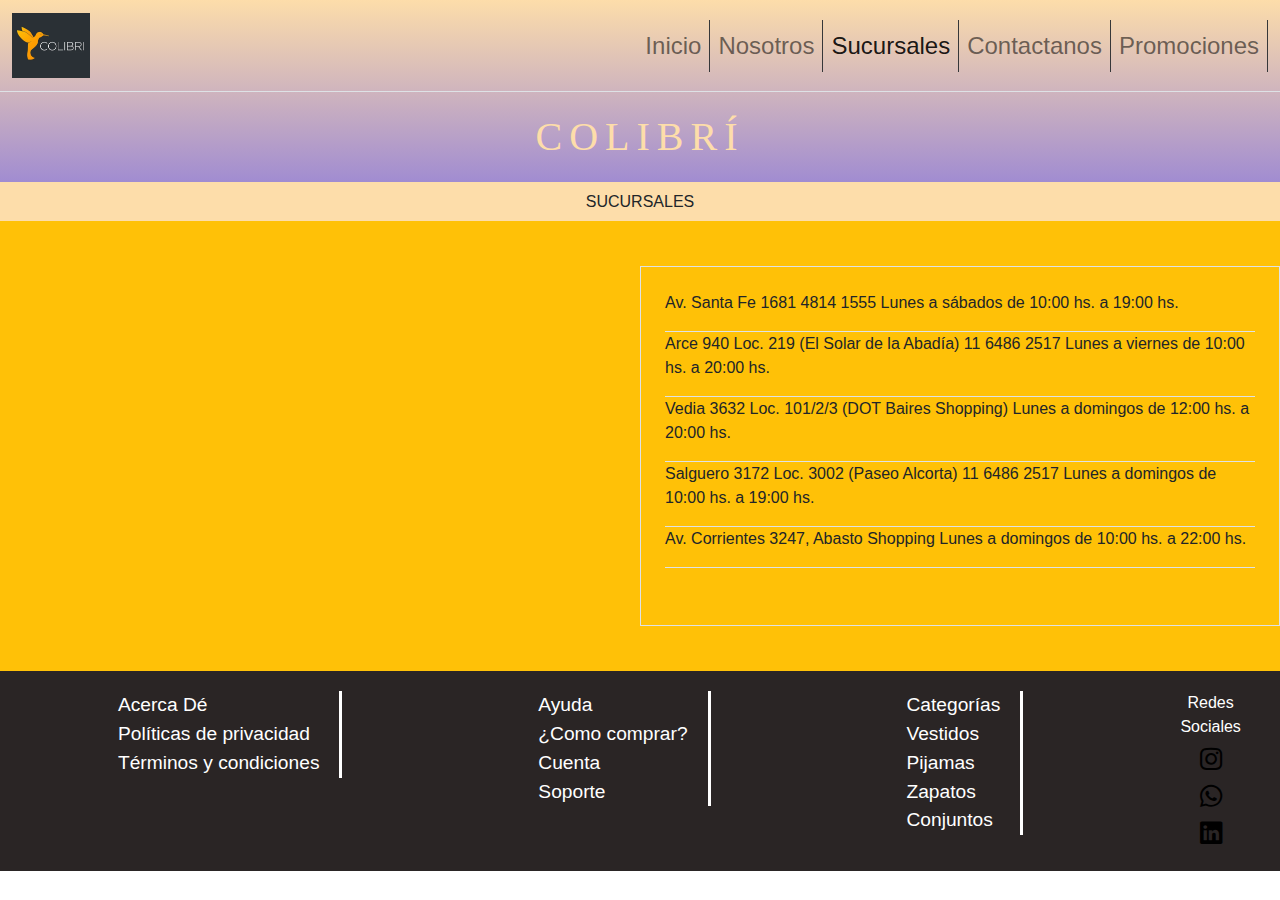
<file: pages/sucursales.html>
<!DOCTYPE html>
<html lang="en">

<head>
  <meta charset="UTF-8" />
  <meta http-equiv="X-UA-Compatible" content="IE=edge" />
  <meta name="viewport" content="width=device-width, initial-scale=1.0" />
  <link rel="stylesheet" href="https://cdn.jsdelivr.net/npm/bootstrap-icons@1.8.3/font/bootstrap-icons.css" />
  <link rel="stylesheet" href="../css/bootstrap.css" />
  <meta name="keywords"
    content="Ropa, tienda de ropa, Bebé, Ropa para bebé, ropa nena, ropa nene, prendas para bebé, remeritas, zapatitos, vestiditos para nena">
  <meta name="description"
    content="Tienda de ropa para tu bebé en Buenos Aires CABA, ofertas únicas y descuentos nunca antes vistos. Envíos gratis a todo el país">
  <meta name="owner" content="Santiago Ciccarelli">
  <title>COLIBRI - SUCURSALES</title>
  <link rel="stylesheet" href="../css/style.css" />
</head>

<body>
  <!---------HEADER--------->

  <header>
    <div>
      <nav class="navbar navbar-expand-lg border-bottom">
        <div class="container-fluid">
          <a class="navbar-brand" href="../index.html"><img src="../img/logofalso3.png" alt="logo en navbar"
              class="w-25" /></a>

          <button class="navbar-toggler" type="button" data-bs-toggle="collapse" data-bs-target="#navbarNav"
            aria-controls="navbarNav" aria-expanded="false" aria-label="Toggle navigation">
            <span class="navbar-toggler-icon"></span>
          </button>

          <div class="collapse navbar-collapse justify-content-end" id="navbarNav">
            <ul class="navbar-nav">
              <li class="nav-item">
                <a class="nav-link fs-4" href="../index.html">Inicio</a>
              </li>
              <li class="nav-item">
                <a class="nav-link fs-4" aria-current="page" href="./nosotros.html">Nosotros</a>
              </li>
              <li class="nav-item">
                <a class="nav-link fs-4 active" href="./sucursales.html">Sucursales</a>
              </li>
              <li class="nav-item">
                <a class="nav-link fs-4" href="./contactanos.html">Contactanos</a>
              </li>
              <li class="nav-item">
                <a class="nav-link fs-4" href="./promociones.html">Promociones</a>
              </li>
            </ul>
          </div>
        </div>
      </nav>
    </div>

    <div class="d-flex align-items-center justify-content-center">
      <h1>COLIBRÍ</h1>
    </div>
  </header>

  <!-- MAIN -->

  <main class="bg-warning">
    <section id="seccionSucursales" class="row">
      <h2>SUCURSALES</h2>

      <div class="d-flex flex-wrap align-items-center">
        <iframe
          src="https://www.google.com/maps/embed?pb=!1m18!1m12!1m3!1d820.7603409721008!2d-58.48005946471442!3d-34.62839498146521!2m3!1f0!2f0!3f0!3m2!1i1024!2i768!4f13.1!3m3!1m2!1s0x95bcc993817f2b9b%3A0x2a2708361dd4a96f!2sLuz%20de%20Estrellita!5e0!3m2!1ses!2sar!4v1654622169082!5m2!1ses!2sar"
          height="
        450" style="border: 0" allowfullscreen="" loading="lazy" referrerpolicy="no-referrer-when-downgrade"
          class="p-4 col-12 col-md-6"></iframe>

        <!-- Los "Lorem" representan distintas sucursales -->

        <div class="p-4 col-12 col-md-6 overflow-auto border" style="height: 40vh">
          <div class="border-bottom">
            <p>
              Av. Santa Fe 1681 4814 1555 Lunes a sábados de 10:00 hs. a 19:00
              hs.
            </p>
          </div>

          <div class="border-bottom">
            <p>
              Arce 940 Loc. 219 (El Solar de la Abadía) 11 6486 2517 Lunes a
              viernes de 10:00 hs. a 20:00 hs.
            </p>
          </div>

          <div class="border-bottom">
            <p>
              Vedia 3632 Loc. 101/2/3 (DOT Baires Shopping) Lunes a domingos
              de 12:00 hs. a 20:00 hs.
            </p>
          </div>

          <div class="border-bottom">
            <p>
              Salguero 3172 Loc. 3002 (Paseo Alcorta) 11 6486 2517 Lunes a
              domingos de 10:00 hs. a 19:00 hs.
            </p>
          </div>

          <div class="border-bottom">
            <p>
              Av. Corrientes 3247, Abasto Shopping Lunes a domingos de 10:00
              hs. a 22:00 hs.
            </p>
          </div>
        </div>
      </div>
    </section>
  </main>

  <!---------FOOTER--------->

  <footer>
    <div class="footer-box1">
      <div>
        <span>Acerca Dé</span>
        <span class="display-none">Políticas de privacidad</span>
        <span class="display-none">Términos y condiciones</span>
      </div>
      <div>
        <span>Ayuda</span>
        <span class="display-none">¿Como comprar?</span>
        <span class="display-none">Cuenta</span>
        <span class="display-none">Soporte</span>
      </div>
      <div>
        <a href="../index.html#seccionCategorias">
          <span class="">Categorías</span>
        </a>
        <a href="./categorias/vestidos.html">
          <span class="display-none">Vestidos</span>
        </a>
        <a href="./categorias/pijamas.html">
          <span class="display-none">Pijamas</span>
        </a>
        <a href="./categorias/zapatos.html">
          <span class="display-none">Zapatos</span>
        </a>
        <a href="./categorias/conjuntos.html">
          <span class="display-none">Conjuntos</span>
        </a>
      </div>
    </div>

    <div class="footer-box2">
      <span>Redes Sociales</span>
      <a href="https://www.instagram.com/santi_cicca/?hl=es-la" class="logo-ig">
        <i class="bi-instagram"></i>
      </a>
      <a href="https://wa.me/541162091490" class="logo-wsp">
        <i class="bi-whatsapp"></i>
      </a>
      <!-- no tengo cuenta de linkedin por ahora -->
      <a href="" class="logo-Linkedin">
        <i class="bi-linkedin"></i>
      </a>
    </div>
  </footer>

  <script src="../js/bootstrap.js"></script>
</body>

</html>
</file>
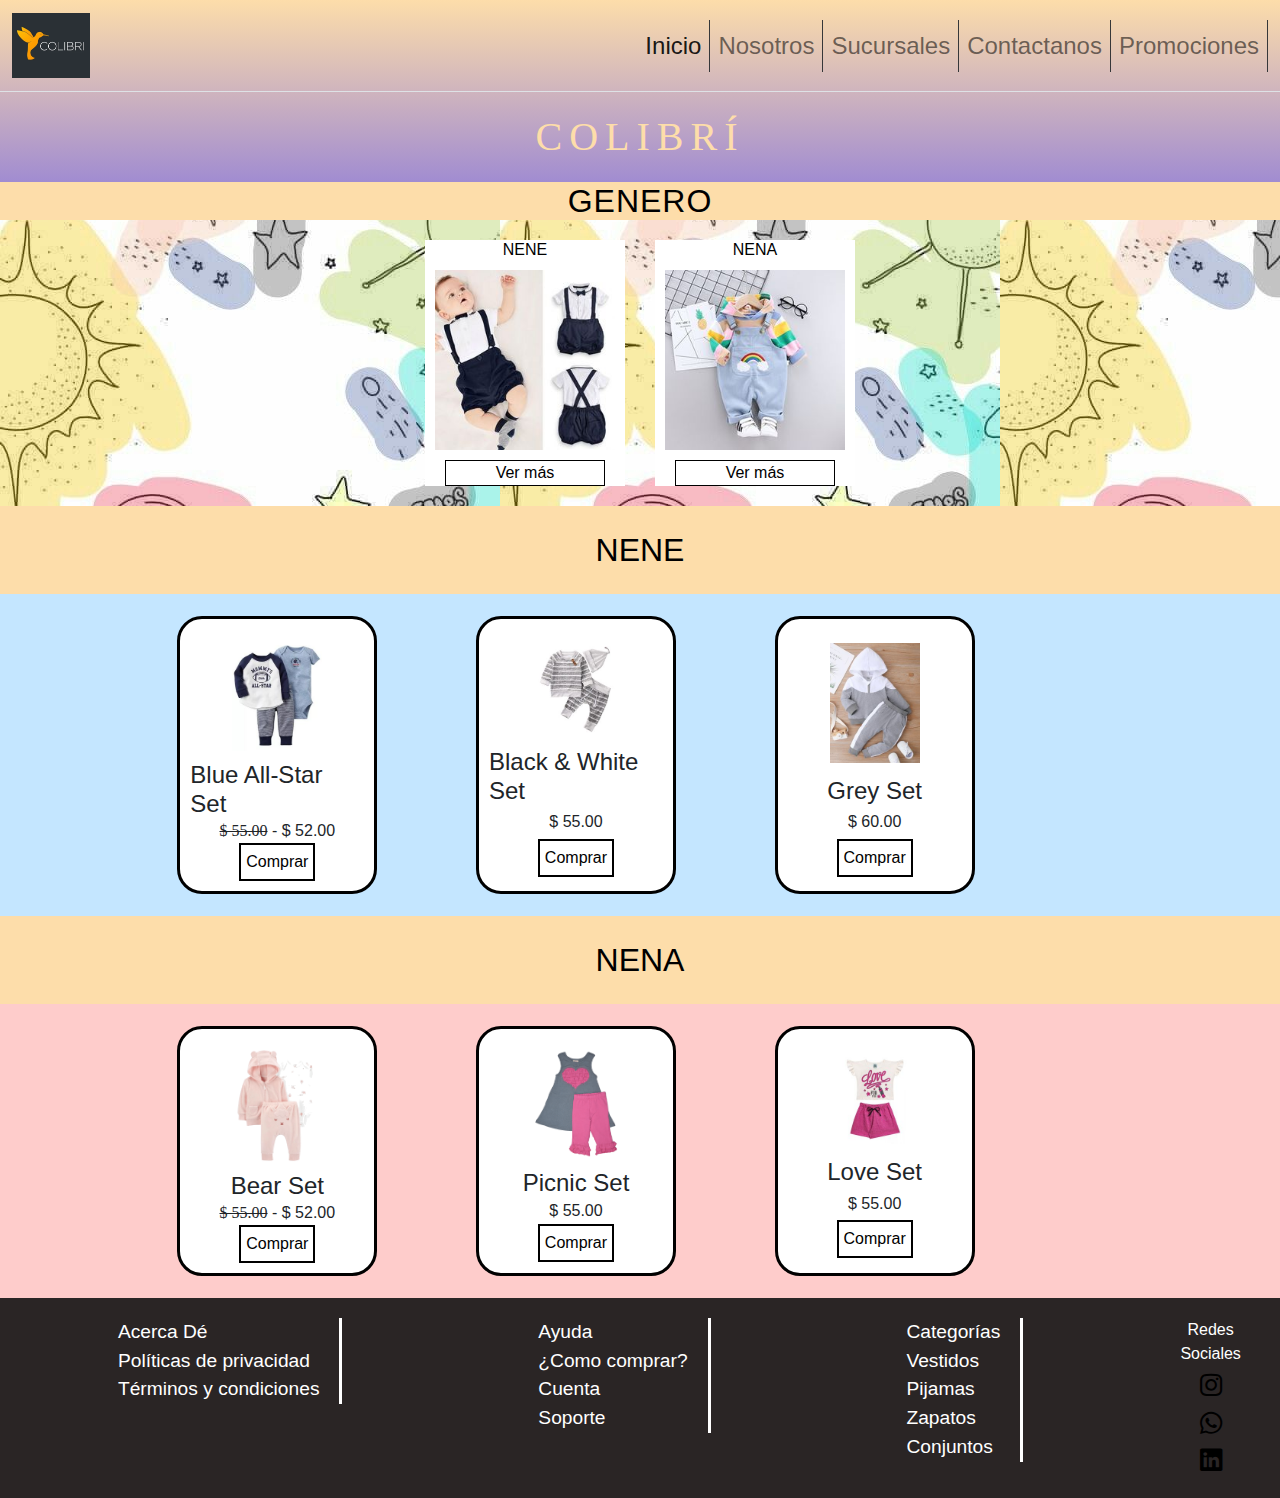
<file: pages/categorias/conjuntos.html>
<!DOCTYPE html>
<html lang="en">

<head>
  <meta charset="UTF-8" />
  <meta http-equiv="X-UA-Compatible" content="IE=edge" />
  <meta name="viewport" content="width=device-width, initial-scale=1.0" />
  <link rel="stylesheet" href="https://cdn.jsdelivr.net/npm/bootstrap-icons@1.8.3/font/bootstrap-icons.css" />
  <link rel="stylesheet" href="../../css/bootstrap.css" />
  <meta name="keywords"
    content="Ropa, tienda de ropa, Bebé, Ropa para bebé, ropa nena, ropa nene, prendas para bebé, remeritas, zapatitos, vestiditos para nena">
  <meta name="description"
    content="Tienda de ropa para tu bebé en Buenos Aires CABA, ofertas únicas y descuentos nunca antes vistos. Envíos gratis a todo el país">
  <meta name="owner" content="Santiago Ciccarelli">
  <title>COLIBRI - CONJUNTOS</title>
  <link rel="stylesheet" href="../../css/style.css" />
</head>

<body>
  <!---------HEADER--------->

  <header>
    <div>
      <nav class="navbar navbar-expand-lg border-bottom">
        <div class="container-fluid">
          <a class="navbar-brand" href="../../index.html"><img src="../../img/logofalso3.png" alt="logo en navbar"
              class="w-25" /></a>

          <button class="navbar-toggler" type="button" data-bs-toggle="collapse" data-bs-target="#navbarNav"
            aria-controls="navbarNav" aria-expanded="false" aria-label="Toggle navigation">
            <span class="navbar-toggler-icon"></span>
          </button>

          <div class="collapse navbar-collapse justify-content-end" id="navbarNav">
            <ul class="navbar-nav">
              <li class="nav-item">
                <a class="nav-link fs-4 active" href="../../index.html">Inicio</a>
              </li>
              <li class="nav-item">
                <a class="nav-link fs-4" aria-current="page" href="../nosotros.html">Nosotros</a>
              </li>
              <li class="nav-item">
                <a class="nav-link fs-4" href="../sucursales.html">Sucursales</a>
              </li>
              <li class="nav-item">
                <a class="nav-link fs-4" href="../contactanos.html">Contactanos</a>
              </li>
              <li class="nav-item">
                <a class="nav-link fs-4" href="../promociones.html">Promociones</a>
              </li>
            </ul>
          </div>
        </div>
      </nav>
    </div>

    <div class="d-flex align-items-center justify-content-center">
      <h1>COLIBRÍ</h1>
    </div>
  </header>

  <!-- MAIN -->

  <main>
    <section id="seccionGenero">
      <h2>GENERO</h2>

      <div>
        <article class="seccionGenero__articulo--nene">
          <h3>NENE</h3>
          <img src="../../img/conjunto-nene-wallpaper.jpg" alt="" />
          <a href="#seccionConjuntosNene" class="seccionGenero__boton--verMas">Ver más</a>
        </article>

        <article class="seccionGenero__articulo--nena">
          <h3>NENA</h3>
          <img src="../../img/conjunto-nena-wallpaper.jpg" alt="" />
          <a href="#seccionConjuntosNena" class="seccionGenero__boton--verMas">Ver más</a>
        </article>
      </div>
    </section>

    <section id="seccionConjuntosNene">
      <h2>NENE</h2>

      <div class="seccionConjuntosNene__contenedorImagenes">
        <article class="seccionConjuntosNene__articulo1">
          <img src="../../img/conjunto-nene1.jpg" alt="Conjunto azul all star" />
          <h4>Blue All-Star Set</h4>
          <span><span class="precioTachado">$ 55.00</span> - $ 52.00</span>
          <a href="">Comprar</a>
        </article>

        <article class="seccionConjuntosNene__articulo2">
          <img src="../../img/conjunto-nene2.jpg" alt="Conjunto blanco y negro" />
          <h4>Black & White Set</h4>
          <span>$ 55.00</span>
          <a href="">Comprar</a>
        </article>

        <article class="seccionConjuntosNene__articulo3">
          <img src="../../img/conjunto-nene3.jpg" alt="Conjunto Gris" />
          <h4>Grey Set</h4>
          <span>$ 60.00</span>
          <a href="">Comprar</a>
        </article>
      </div>
    </section>

    <section id="seccionConjuntosNena">
      <h2>NENA</h2>

      <div class="seccionConjuntosNena__contenedorImagenes">
        <article class="seccionConjuntosNena__articulo1">
          <img src="../../img/bear-set.png" alt="Conjunto de osos" />
          <h4>Bear Set</h4>
          <span><span class="precioTachado">$ 55.00</span> - $ 52.00</span>
          <a href="">Comprar</a>
        </article>

        <article class="seccionConjuntosNena__articulo2">
          <img src="../../img/picnic-set.png" alt="Conjunto Picnic" />
          <h4>Picnic Set</h4>
          <span>$ 55.00</span>
          <a href="">Comprar</a>
        </article>

        <article class="seccionConjuntosNena__articulo3">
          <img src="../../img/conjunto-nena1.jpg" alt="Conjunto Love" />
          <h4>Love Set</h4>
          <span>$ 55.00</span>
          <a href="">Comprar</a>
        </article>
      </div>
    </section>
  </main>

  <!---------FOOTER--------->

  <footer>
    <div class="footer-box1">
      <div>
        <span>Acerca Dé</span>
        <span class="display-none">Políticas de privacidad</span>
        <span class="display-none">Términos y condiciones</span>
      </div>
      <div>
        <span>Ayuda</span>
        <span class="display-none">¿Como comprar?</span>
        <span class="display-none">Cuenta</span>
        <span class="display-none">Soporte</span>
      </div>
      <div>
        <a href="../../index.html#seccionCategorias">
          <span class="">Categorías</span>
        </a>
        <a href="./vestidos.html">
          <span class="display-none">Vestidos</span>
        </a>
        <a href="./pijamas.html">
          <span class="display-none">Pijamas</span>
        </a>
        <a href="./zapatos.html">
          <span class="display-none">Zapatos</span>
        </a>
        <a href="./conjuntos.html">
          <span class="display-none">Conjuntos</span>
        </a>
      </div>
    </div>

    <div class="footer-box2">
      <span>Redes Sociales</span>
      <a href="https://www.instagram.com/santi_cicca/?hl=es-la" class="logo-ig" target="_blank">
        <i class="bi-instagram"></i>
      </a>
      <a href="https://wa.me/541162091490" class="logo-wsp" target="_blank">
        <i class="bi-whatsapp"></i>
      </a>

      <!-- no tengo cuenta de linkedin por ahora -->
      <a href="" class="logo-linkedin">
        <i class="bi-linkedin"></i>
      </a>
    </div>
  </footer>

  <script src="../../js/bootstrap.js"></script>
</body>

</html>
</file>
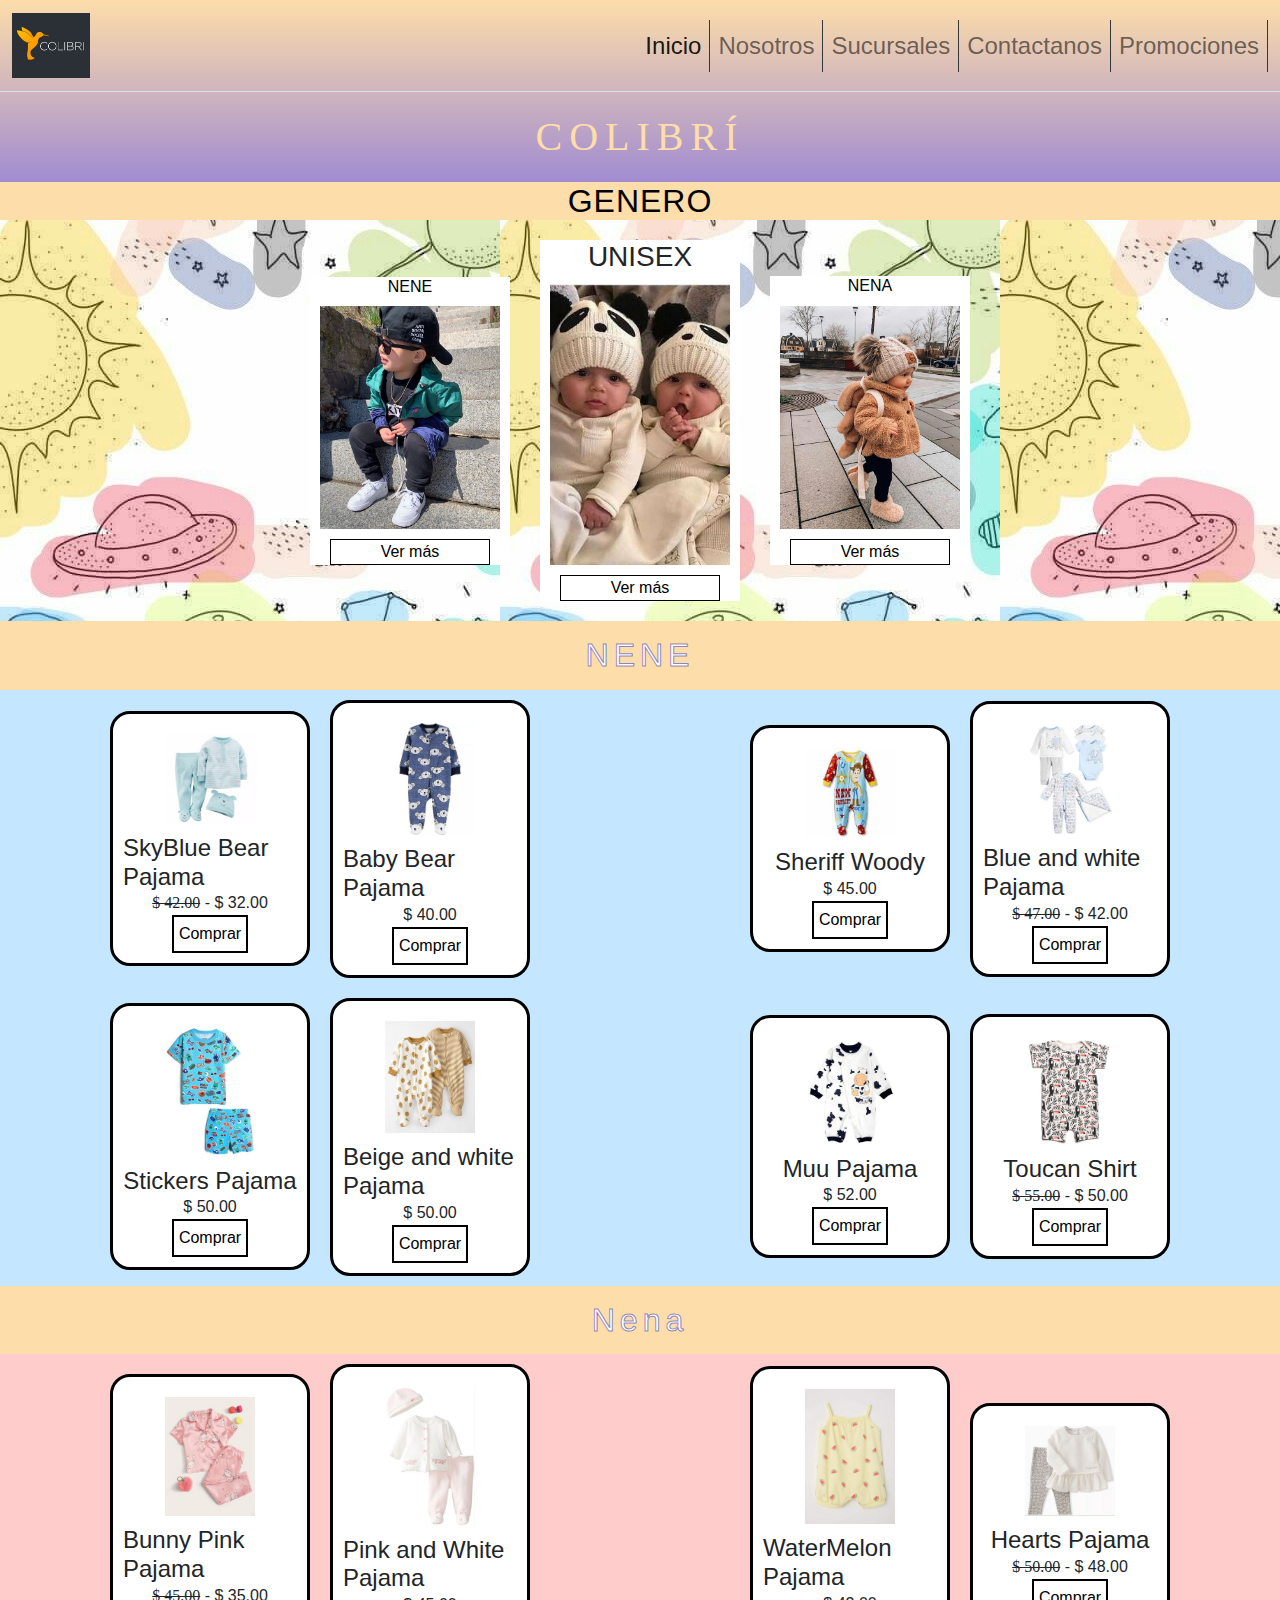
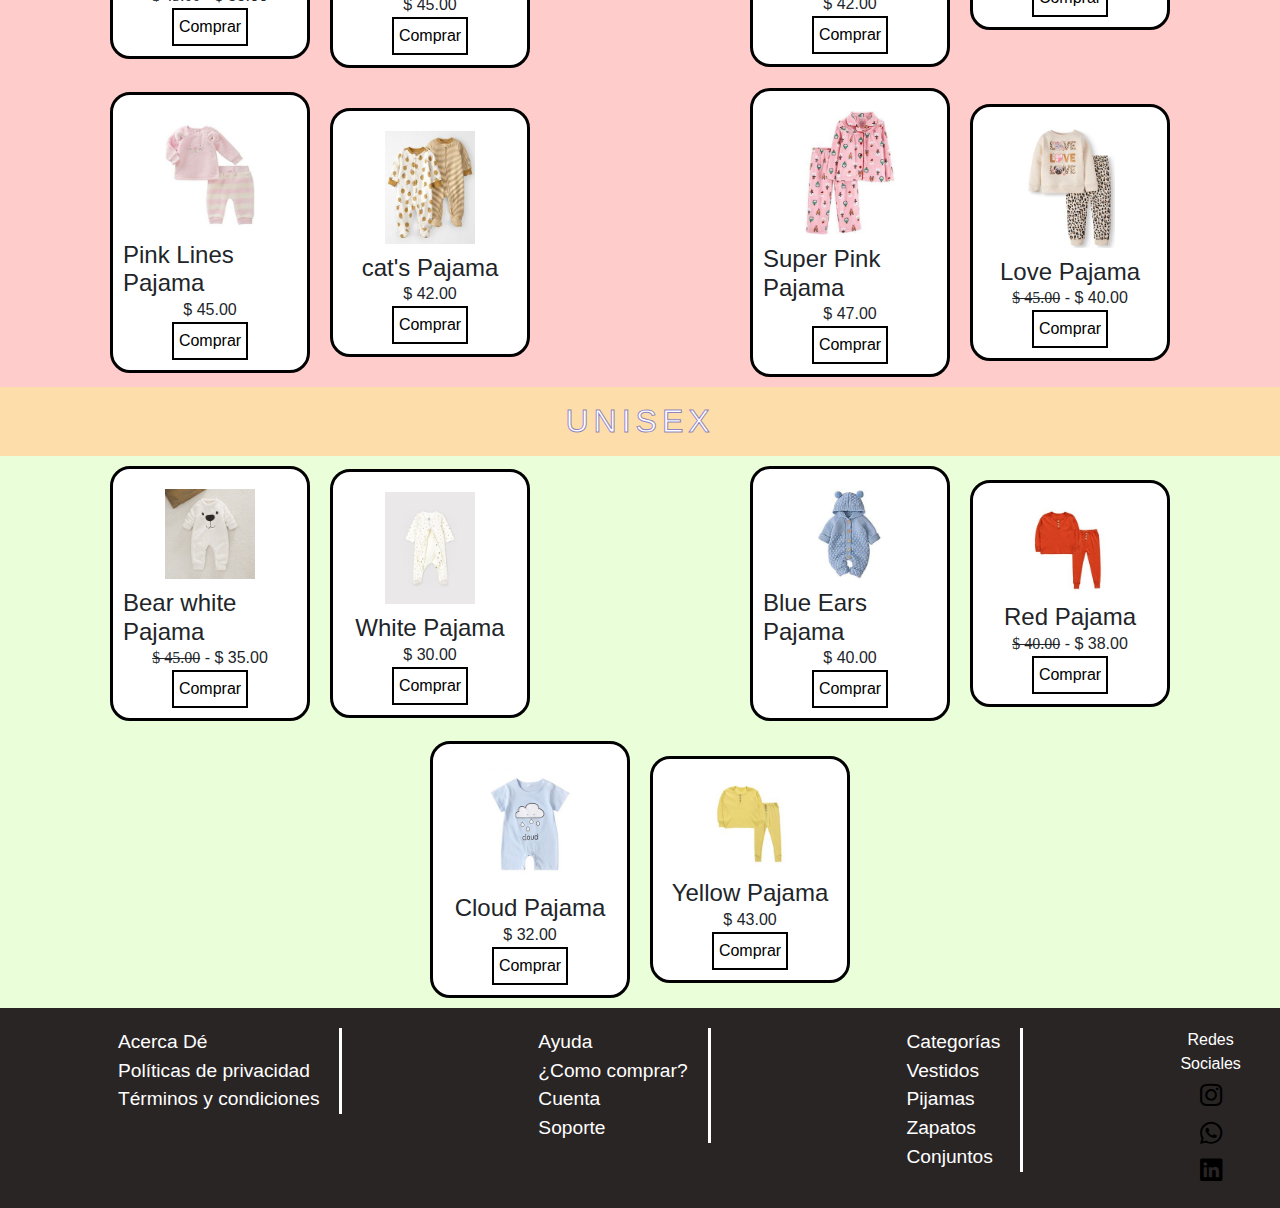
<file: pages/categorias/pijamas.html>
<!DOCTYPE html>
<html lang="en">

<head>
  <meta charset="UTF-8" />
  <meta http-equiv="X-UA-Compatible" content="IE=edge" />
  <meta name="viewport" content="width=device-width, initial-scale=1.0" />
  <link rel="stylesheet" href="https://cdn.jsdelivr.net/npm/bootstrap-icons@1.8.3/font/bootstrap-icons.css" />
  <link rel="stylesheet" href="../../css/bootstrap.css" />
  <meta name="keywords"
    content="Ropa, tienda de ropa, Bebé, Ropa para bebé, ropa nena, ropa nene, prendas para bebé, remeritas, zapatitos, vestiditos para nena">
  <meta name="description"
    content="Tienda de ropa para tu bebé en Buenos Aires CABA, ofertas únicas y descuentos nunca antes vistos. Envíos gratis a todo el país">
  <meta name="owner" content="Santiago Ciccarelli">
  <title>COLIBRI - PIJAMAS</title>
  <link rel="stylesheet" href="../../css/style.css" />
</head>

<body>
  <!---------HEADER--------->

  <header>
    <div>
      <nav class="navbar navbar-expand-lg border-bottom">
        <div class="container-fluid">
          <a class="navbar-brand" href="../../index.html"><img src="../../img/logofalso3.png" alt="logo en navbar"
              class="w-25" /></a>

          <button class="navbar-toggler" type="button" data-bs-toggle="collapse" data-bs-target="#navbarNav"
            aria-controls="navbarNav" aria-expanded="false" aria-label="Toggle navigation">
            <span class="navbar-toggler-icon"></span>
          </button>

          <div class="collapse navbar-collapse justify-content-end" id="navbarNav">
            <ul class="navbar-nav">
              <li class="nav-item">
                <a class="nav-link fs-4 active" href="../../index.html">Inicio</a>
              </li>
              <li class="nav-item">
                <a class="nav-link fs-4" aria-current="page" href="../nosotros.html">Nosotros</a>
              </li>
              <li class="nav-item">
                <a class="nav-link fs-4" href="../sucursales.html">Sucursales</a>
              </li>
              <li class="nav-item">
                <a class="nav-link fs-4" href="../contactanos.html">Contactanos</a>
              </li>
              <li class="nav-item">
                <a class="nav-link fs-4" href="../promociones.html">Promociones</a>
              </li>
            </ul>
          </div>
        </div>
      </nav>
    </div>

    <div class="d-flex align-items-center justify-content-center">
      <h1>COLIBRÍ</h1>
    </div>
  </header>

  <!-- MAIN -->

  <main id="pijamas-main">
    <section id="seccionGenero">
      <h2>GENERO</h2>

      <div>
        <article class="seccionGenero__articulo--nene">
          <h3>NENE</h3>
          <img src="../../img/genero-nene.jpg" alt="" />
          <a href="#seccionPijamasNene" class="seccionGenero__boton--verMas">Ver más</a>
        </article>

        <article class="seccionGenero__articulo--unisex">
          <h3>UNISEX</h3>
          <img src="../../img/genero-unisex.jpg" alt="" />
          <a href="#seccionPijamasUnisex" class="seccionGenero__boton--verMas">Ver más</a>
        </article>

        <article class="seccionGenero__articulo--nena">
          <h3>NENA</h3>
          <img src="../../img/genero-nena.jpg" alt="" />
          <a href="#seccionPijamasNena" class="seccionGenero__boton--verMas">Ver más</a>
        </article>
      </div>
    </section>

    <section id="seccionPijamasNene">
      <h2>NENE</h2>

      <div class="seccionPijamasNene__contenedorImagenes">
        <div class="seccionPijamasNene__caja1">
          <article class="seccionPijamasNene__articulo1">
            <img src="../../img/pijama-nene1.jpg" alt="Pijama de oso celeste" />
            <h4>SkyBlue Bear Pajama</h4>
            <span><span class="precioTachado">$ 42.00</span> - $ 32.00</span>
            <a href="">Comprar</a>
          </article>

          <article class="seccionPijamasNene__articulo2">
            <img src="../../img/pijama-nene2.jpg" alt="Pijama azul con osos bebe dentro" />
            <h4>Baby Bear Pajama</h4>
            <span>$ 40.00</span>
            <a href="">Comprar</a>
          </article>
        </div>
        <div class="seccionPijamasNene__caja2">
          <article class="seccionPijamasNene__articulo3">
            <img src="../../img/pijama-nene3.jpg" alt="Pijama de Woody" />
            <h4>Sheriff Woody</h4>
            <span span>$ 45.00</span>
            <a href="">Comprar</a>
          </article>

          <article class="seccionPijamasNene__articulo4">
            <img src="../../img/pijama-nene4.jpg" alt="Pijama blanco con azul" />
            <h4>Blue and white Pajama</h4>
            <span><span class="precioTachado">$ 47.00</span> - $ 42.00</span>
            <a href="">Comprar</a>
          </article>
        </div>
        <div class="seccionPijamasNene__caja3">
          <article class="seccionPijamasNene__articulo5">
            <img src="../../img/pijama-nene5.jpg" alt="Pijama con stickers" />
            <h4>Stickers Pajama</h4>
            <span>$ 50.00</span>
            <a href="">Comprar</a>
          </article>

          <article class="seccionPijamasNene__articulo6">
            <img src="../../img/pijama-nene6.jpg" alt="Pijama color blanco y beige" />
            <h4>Beige and white Pajama</h4>
            <span>$ 50.00</span>
            <a href="">Comprar</a>
          </article>
        </div>
        <div class="seccionPijamasNene__caja4">
          <article class="seccionPijamasNene__articulo7">
            <img src="../../img/pijama-nene7.jpg" alt="Pijama de Vaca" />
            <h4>Muu Pajama</h4>
            <span>$ 52.00</span>
            <a href="">Comprar</a>
          </article>

          <article class="seccionPijamasNene__articulo8">
            <img src="../../img/tucan-shirt.jpg" alt="Remera con tucánes" />
            <h4>Toucan Shirt</h4>
            <span><span class="precioTachado">$ 55.00</span> - $ 50.00</span>
            <a href="">Comprar</a>
          </article>
        </div>
      </div>
    </section>

    <section id="seccionPijamasNena">
      <h2>Nena</h2>

      <div class="seccionPijamasNena__contenedorImagenes">
        <div class="seccionPijamasNena__caja1">
          <article class="seccionPijamasNena__articulo1">
            <img src="../../img/pijama-nena1.jpg" alt="Pijama con conejos rosa" />
            <h4>Bunny Pink Pajama</h4>
            <span><span class="precioTachado">$ 45.00</span> - $ 35.00</span>
            <a href="">Comprar</a>
          </article>

          <article class="seccionPijamasNena__articulo2">
            <img src="../../img/pijama-nena2.jpg" alt="Pijama blanco y rosa" />
            <h4>Pink and White Pajama</h4>
            <span>$ 45.00</span>
            <a href="">Comprar</a>
          </article>
        </div>

        <div class="seccionPijamasNena__caja2">
          <article class="seccionPijamasNena__articulo3">
            <img src="../../img/pijama-nena3.jpg" alt="Pijama amarillo con sandias" />
            <h4>WaterMelon Pajama</h4>
            <span>$ 42.00</span>
            <a href="">Comprar</a>
          </article>

          <article class="seccionPijamasNena__articulo4">
            <img src="../../img/pijama-nena4.jpg" alt="Pijama blanco con corazones" />
            <h4>Hearts Pajama</h4>
            <span><span class="precioTachado">$ 50.00</span> - $ 48.00</span>
            <a href="">Comprar</a>
          </article>
        </div>

        <div class="seccionPijamasNena__caja3">
          <article class="seccionPijamasNena__articulo5">
            <img src="../../img/pijama-nena5.jpg" alt="Pijama rosa con tiras blancas" />
            <h4>Pink Lines Pajama</h4>
            <span>$ 45.00</span>
            <a href="">Comprar</a>
          </article>

          <article class="seccionPijamasNena__articulo6">
            <img src="../../img/pijama-nene6.jpg" alt="Pijama de gato" />
            <h4>cat's Pajama</h4>
            <span>$ 42.00</span>
            <a href="">Comprar</a>
          </article>
        </div>

        <div class="seccionPijamasNena__caja4">
          <article class="seccionPijamasNena__articulo7">
            <img src="../../img/pijama-nena7.jpg" alt="Pijama rosa con personitas" />
            <h4>Super Pink Pajama</h4>
            <span>$ 47.00</span>
            <a href="">Comprar</a>
          </article>

          <article class="seccionPijamasNena__articulo8">
            <img src="../../img/pijama-nena8.jpg" alt="Pijama con logo love" />
            <h4>Love Pajama</h4>
            <span><span class="precioTachado">$ 45.00</span> - $ 40.00</span>
            <a href="">Comprar</a>
          </article>
        </div>
      </div>
    </section>

    <section id="seccionPijamasUnisex">
      <h2>UNISEX</h2>

      <div class="seccionPijamasUnisex__contenedorImagenes">
        <div class="seccionPijamasNena__caja1">
          <article class="seccionPijamasUnisex__articulo1">
            <img src="../../img/pijama-unisex3.jpg" alt="Pijama blanco de oso" />
            <h4>Bear white Pajama</h4>
            <span><span class="precioTachado">$ 45.00</span> - $ 35.00</span>
            <a href="">Comprar</a>
          </article>

          <article class="seccionPijamasUnisex__articulo2">
            <img src="../../img/pijama-unisex4.jpg" alt="Pijama blanco" />
            <h4>White Pajama</h4>
            <span>$ 30.00</span>
            <a href="">Comprar</a>
          </article>
        </div>

        <div class="seccionPijamasNena__caja2">
          <article class="seccionPijamasUnisex__articulo3">
            <img src="../../img/pijama-unisex5.jpg" alt="Pijama con orejas azul" />
            <h4>Blue Ears Pajama</h4>
            <span>$ 40.00</span>
            <a href="">Comprar</a>
          </article>

          <article class="seccionPijamasUnisex__articulo4">
            <img src="../../img/pijama-unisex6.jpg" alt="Pijama rojo" />
            <h4>Red Pajama</h4>
            <span><span class="precioTachado">$ 40.00</span> - $ 38.00</span>
            <a href="">Comprar</a>
          </article>
        </div>

        <div class="seccionPijamasNena__caja3">
          <article class="seccionPijamasUnisex__articulo5">
            <img src="../../img/pijama-unisex7.jpg" alt="Pijama de snubes" />
            <h4>Cloud Pajama</h4>
            <span>$ 32.00</span>
            <a href="">Comprar</a>
          </article>

          <article class="seccionPijamasUnisex__articulo6">
            <img src="../../img/pijama-unisex8.jpg" alt="Pijama amarillo" />
            <h4>Yellow Pajama</h4>
            <span>$ 43.00</span>
            <a href="">Comprar</a>
          </article>
        </div>
      </div>
    </section>
  </main>

  <!---------FOOTER--------->

  <footer>
    <div class="footer-box1">
      <div>
        <span>Acerca Dé</span>
        <span class="display-none">Políticas de privacidad</span>
        <span class="display-none">Términos y condiciones</span>
      </div>
      <div>
        <span>Ayuda</span>
        <span class="display-none">¿Como comprar?</span>
        <span class="display-none">Cuenta</span>
        <span class="display-none">Soporte</span>
      </div>
      <div>
        <a href="../../index.html#seccionCategorias">
          <span class="">Categorías</span>
        </a>
        <a href="./vestidos.html">
          <span class="display-none">Vestidos</span>
        </a>
        <a href="./pijamas.html">
          <span class="display-none">Pijamas</span>
        </a>
        <a href="./zapatos.html">
          <span class="display-none">Zapatos</span>
        </a>
        <a href="./conjuntos.html">
          <span class="display-none">Conjuntos</span>
        </a>
      </div>
    </div>

    <div class="footer-box2">
      <span>Redes Sociales</span>
      <a href="https://www.instagram.com/santi_cicca/?hl=es-la" class="logo-ig" target="_blank">
        <i class="bi-instagram"></i>
      </a>
      <a href="https://wa.me/541162091490" class="logo-wsp" target="_blank">
        <i class="bi-whatsapp"></i>
      </a>

      <!-- no tengo cuenta de linkedin por ahora -->
      <a href="" class="logo-linkedin">
        <i class="bi-linkedin"></i>
      </a>
    </div>
  </footer>

  <script src="../../js/bootstrap.js"></script>
</body>

</html>
</file>
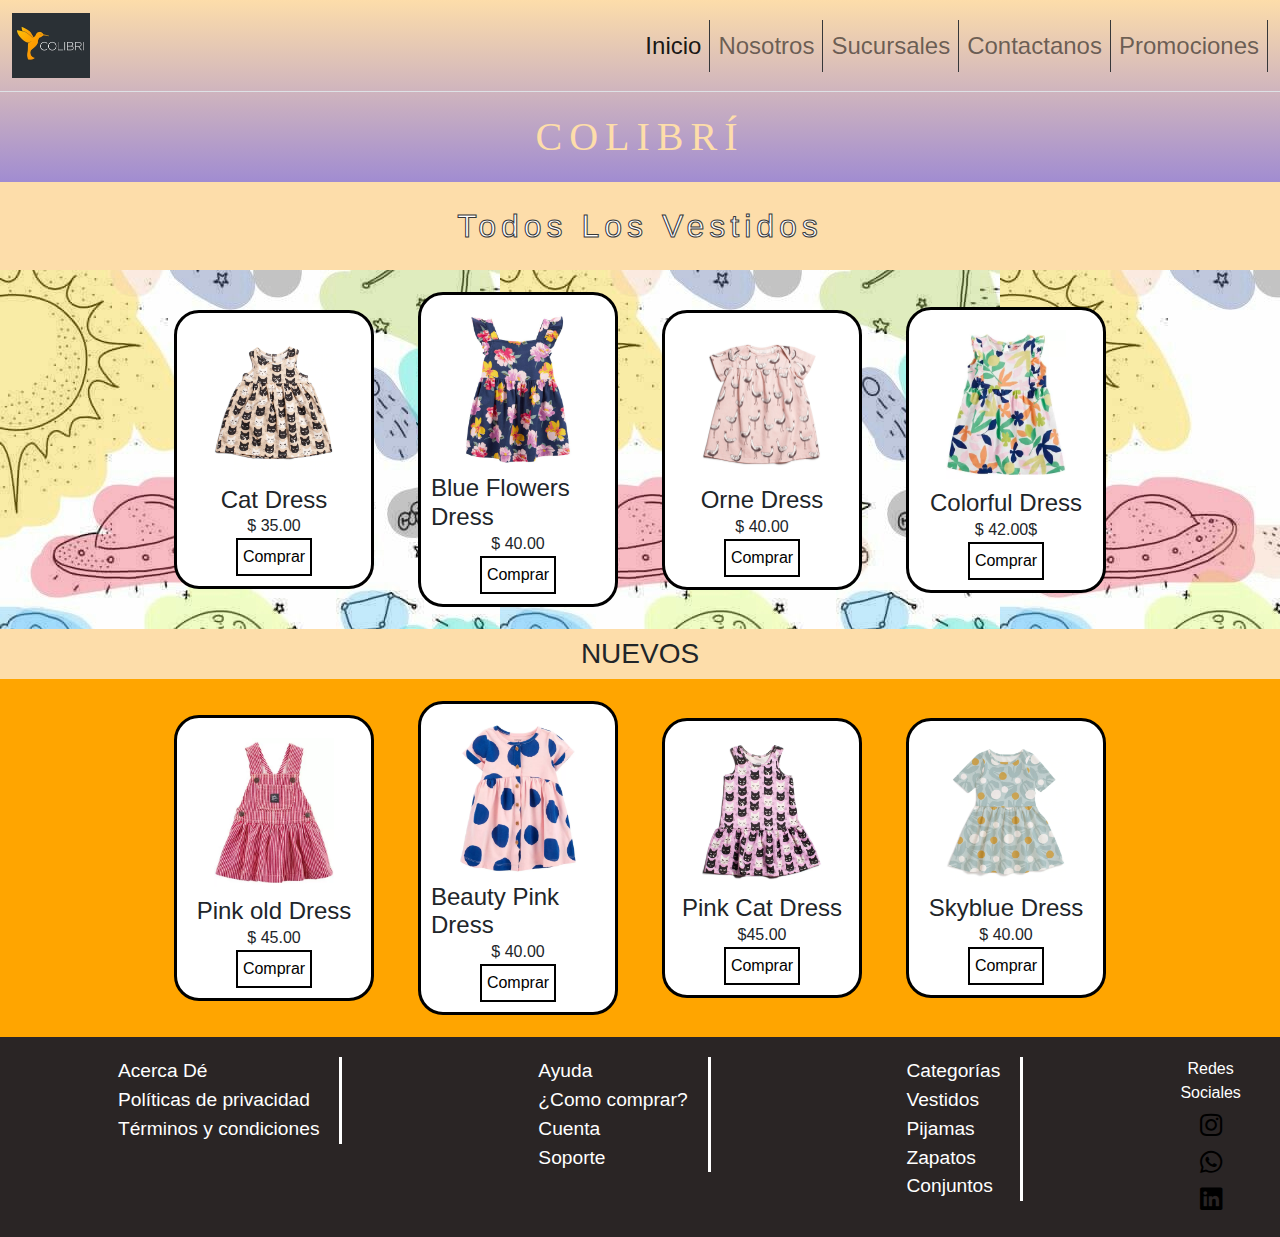
<file: pages/categorias/vestidos.html>
<!DOCTYPE html>
<html lang="en">

<head>
  <meta charset="UTF-8" />
  <meta http-equiv="X-UA-Compatible" content="IE=edge" />
  <meta name="viewport" content="width=device-width, initial-scale=1.0" />
  <link rel="stylesheet" href="https://cdn.jsdelivr.net/npm/bootstrap-icons@1.8.3/font/bootstrap-icons.css" />
  <link rel="stylesheet" href="../../css/bootstrap.css" />
  <meta name="keywords"
    content="Ropa, tienda de ropa, Bebé, Ropa para bebé, ropa nena, ropa nene, prendas para bebé, remeritas, zapatitos, vestiditos para nena">
  <meta name="description"
    content="Tienda de ropa para tu bebé en Buenos Aires CABA, ofertas únicas y descuentos nunca antes vistos. Envíos gratis a todo el país">
  <meta name="owner" content="Santiago Ciccarelli">
  <title>COLIBRI - VESTIDOS</title>
  <link rel="stylesheet" href="../../css/style.css" />
</head>

<body>
  <!---------HEADER--------->

  <header>
    <div>
      <nav class="navbar navbar-expand-lg border-bottom">
        <div class="container-fluid">
          <a class="navbar-brand" href="../../index.html"><img src="../../img/logofalso3.png" alt="logo en navbar"
              class="w-25" /></a>

          <button class="navbar-toggler" type="button" data-bs-toggle="collapse" data-bs-target="#navbarNav"
            aria-controls="navbarNav" aria-expanded="false" aria-label="Toggle navigation">
            <span class="navbar-toggler-icon"></span>
          </button>

          <div class="collapse navbar-collapse justify-content-end" id="navbarNav">
            <ul class="navbar-nav">
              <li class="nav-item">
                <a class="nav-link fs-4 active" href="../../index.html">Inicio</a>
              </li>
              <li class="nav-item">
                <a class="nav-link fs-4" aria-current="page" href="../nosotros.html">Nosotros</a>
              </li>
              <li class="nav-item">
                <a class="nav-link fs-4" href="../sucursales.html">Sucursales</a>
              </li>
              <li class="nav-item">
                <a class="nav-link fs-4" href="../contactanos.html">Contactanos</a>
              </li>
              <li class="nav-item">
                <a class="nav-link fs-4" href="../promociones.html">Promociones</a>
              </li>
            </ul>
          </div>
        </div>
      </nav>
    </div>

    <div class="d-flex align-items-center justify-content-center">
      <h1>COLIBRÍ</h1>
    </div>
  </header>
  <!-- MAIN -->

  <main>
    <section id="seccionVestidos">
      <h2>Todos Los Vestidos</h2>
      <div class="seccionVestidos__contenedor--main">
        <div class="seccionVestidos__contenedor--1">
          <article class="seccionVestidos__articulo1">
            <img src="../../img/cat-dress.jpg" alt="vestido de gatos" />
            <h4>Cat Dress</h4>
            <span>$ 35.00</span>
            <a href="">Comprar</a>
          </article>

          <article class="seccionVestidos__articulo2">
            <img src="../../img/vestido-azul-flores.jpg" alt="Vestido Azul Con Flores" />
            <h4>Blue Flowers Dress</h4>
            <span>$ 40.00</span>
            <a href="">Comprar</a>
          </article>

          <article class="seccionVestidos__articulo3">
            <img src="../../img/orne-dress.jpg" alt="vestido de ornella" />
            <h4>Orne Dress</h4>
            <span>$ 40.00</span>
            <a href="">Comprar</a>
          </article>

          <article class="seccionVestidos__articulo4">
            <img src="../../img/vestido-colorido.jpg" alt="Vestido Muy Colorido" />
            <h4>Colorful Dress</h4>
            <span>$ 42.00$</span>
            <a href="">Comprar</a>
          </article>
        </div>
        <div class="seccionVestidos__contenedor--2">
          <h3>NUEVOS</h3>

          <article class="seccionVestidos__articulo5">
            <img src="../../img/vestido-rosa-con-botones.jpg" alt="Vestido rosa con botones" />
            <h4>Pink old Dress</h4>
            <span>$ 45.00</span>
            <a href="">Comprar</a>
          </article>

          <article class="seccionVestidos__articulo6">
            <img src="../../img/vestido-rosa-con-circulos-azules.jpg" alt="Vestido rosa con circulos azules" />
            <h4>Beauty Pink Dress</h4>
            <span>$ 40.00</span>
            <a href="">Comprar</a>
          </article>

          <article class="seccionVestidos__articulo7">
            <img src="../../img/pinkdress-cat.jpg" alt="Vestido rosa de gatos" />
            <h4>Pink Cat Dress</h4>
            <span>$45.00</span>
            <a href="">Comprar</a>
          </article>

          <article class="seccionVestidos__articulo8">
            <img src="../../img/vestido-celest.jpg" alt="Vestido Celest" />
            <h4>Skyblue Dress</h4>
            <span>$ 40.00</span>
            <a href="">Comprar</a>
          </article>
        </div>
      </div>
    </section>
  </main>

  <!---------FOOTER--------->

  <footer>
    <div class="footer-box1">
      <div>
        <span>Acerca Dé</span>
        <span class="display-none">Políticas de privacidad</span>
        <span class="display-none">Términos y condiciones</span>
      </div>
      <div>
        <span>Ayuda</span>
        <span class="display-none">¿Como comprar?</span>
        <span class="display-none">Cuenta</span>
        <span class="display-none">Soporte</span>
      </div>
      <div>
        <a href="../../index.html#seccionCategorias">
          <span class="">Categorías</span>
        </a>
        <a href="./vestidos.html">
          <span class="display-none">Vestidos</span>
        </a>
        <a href="./pijamas.html">
          <span class="display-none">Pijamas</span>
        </a>
        <a href="./zapatos.html">
          <span class="display-none">Zapatos</span>
        </a>
        <a href="./conjuntos.html">
          <span class="display-none">Conjuntos</span>
        </a>
      </div>
    </div>

    <div class="footer-box2">
      <span>Redes Sociales</span>
      <a href="https://www.instagram.com/santi_cicca/?hl=es-la" class="logo-ig" target="_blank">
        <i class="bi-instagram"></i>
      </a>
      <a href="https://wa.me/541162091490" class="logo-wsp" target="_blank">
        <i class="bi-whatsapp"></i>
      </a>

      <!-- no tengo cuenta de linkedin por ahora -->
      <a href="" class="logo-linkedin">
        <i class="bi-linkedin"></i>
      </a>
    </div>
  </footer>

  <script src="../../js/bootstrap.js"></script>
</body>

</html>
</file>
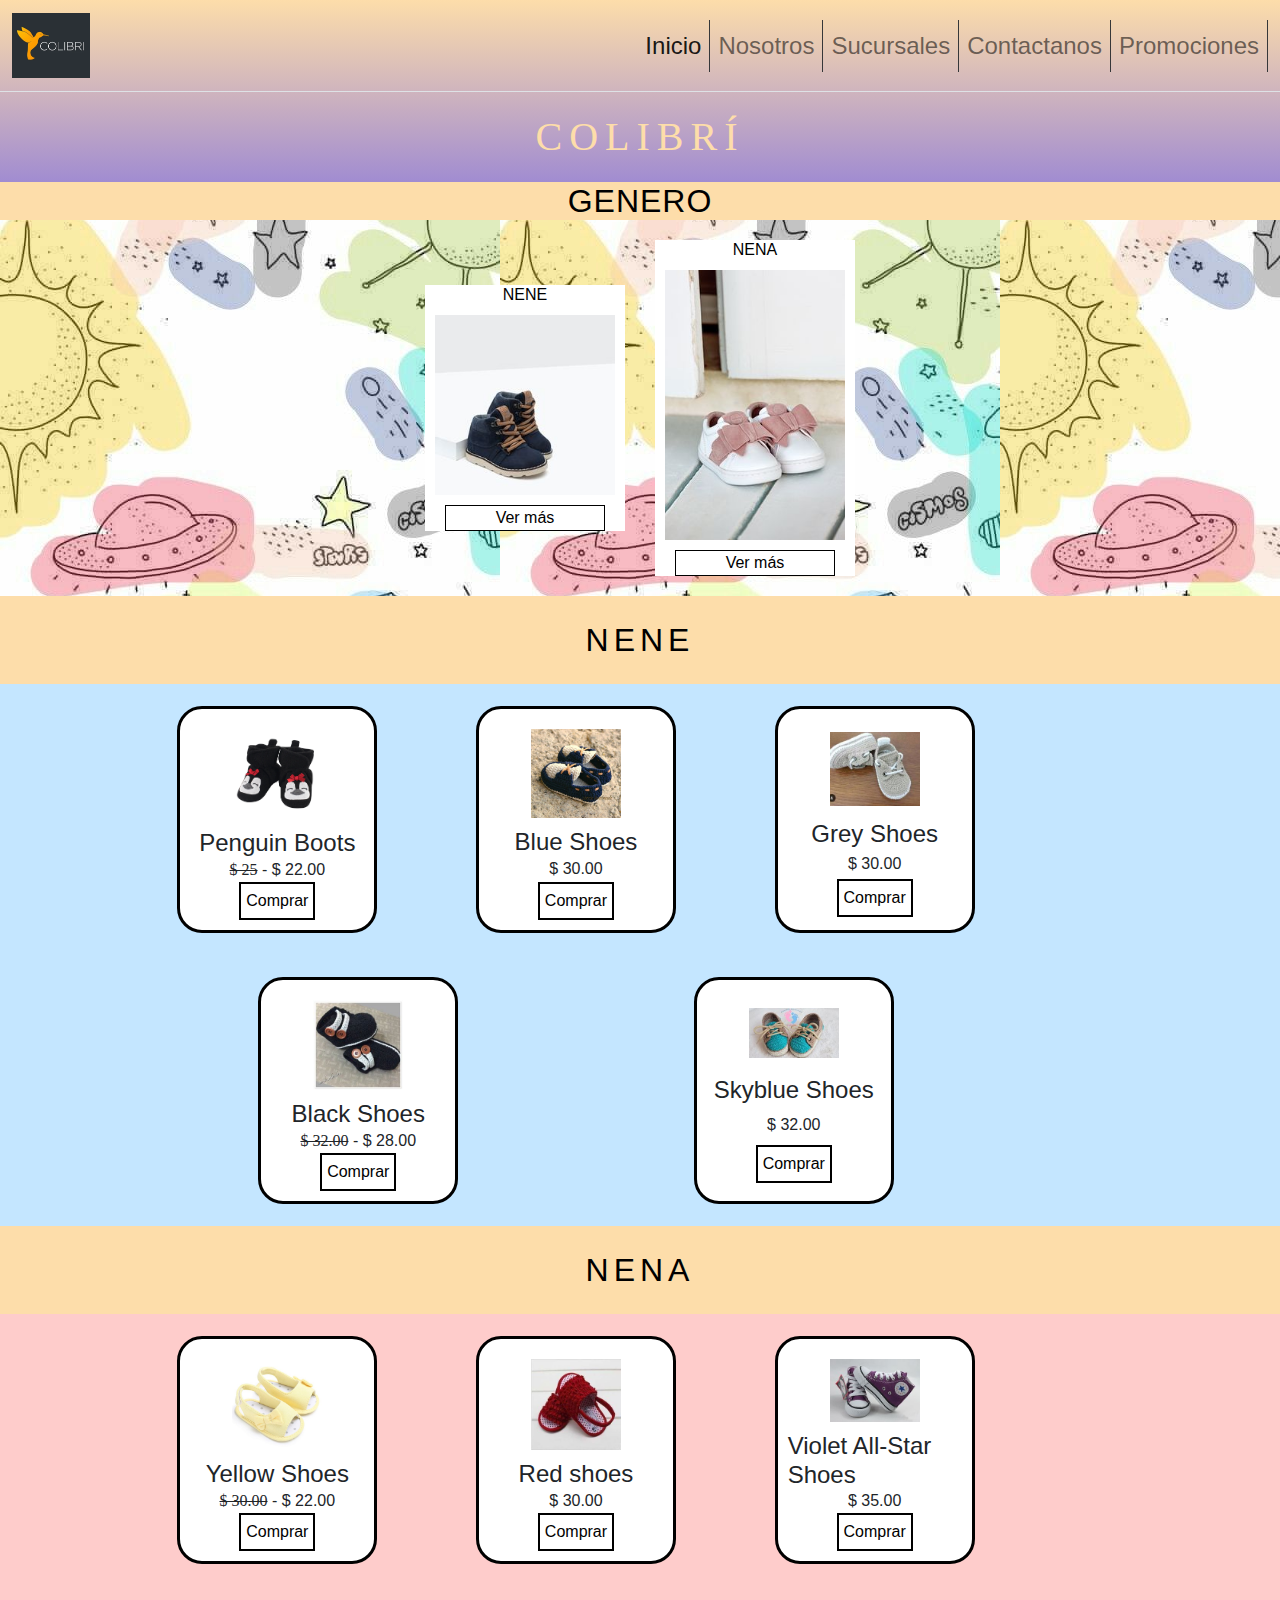
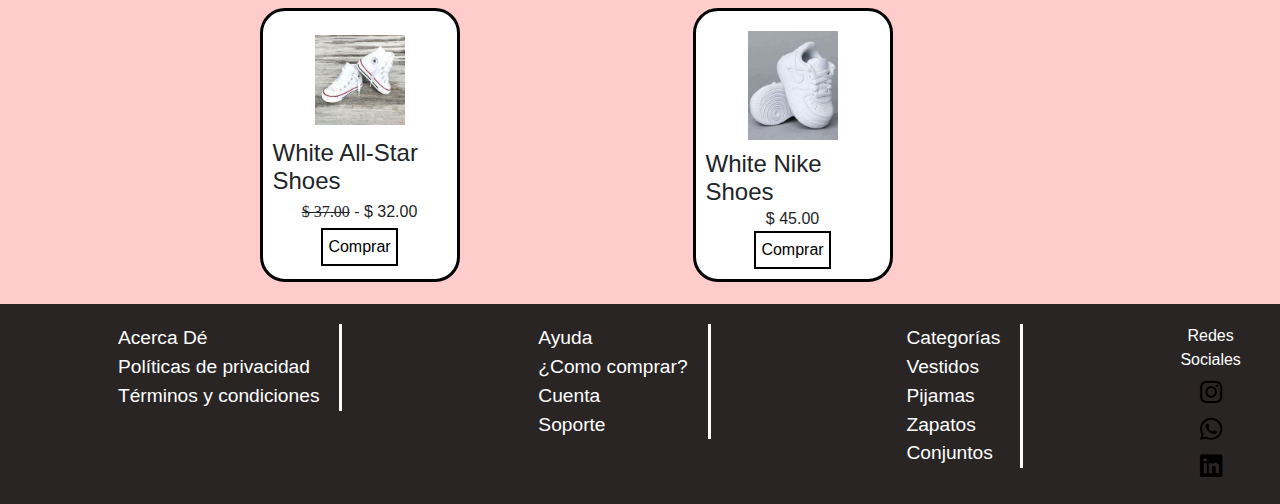
<file: pages/categorias/zapatos.html>
<!DOCTYPE html>
<html lang="en">

<head>
  <meta charset="UTF-8" />
  <meta http-equiv="X-UA-Compatible" content="IE=edge" />
  <meta name="viewport" content="width=device-width, initial-scale=1.0" />
  <link rel="stylesheet" href="https://cdn.jsdelivr.net/npm/bootstrap-icons@1.8.3/font/bootstrap-icons.css" />
  <link rel="stylesheet" href="../../css/bootstrap.css" />
  <meta name="keywords"
    content="Ropa, tienda de ropa, Bebé, Ropa para bebé, ropa nena, ropa nene, prendas para bebé, remeritas, zapatitos, vestiditos para nena">
  <meta name="description"
    content="Tienda de ropa para tu bebé en Buenos Aires CABA, ofertas únicas y descuentos nunca antes vistos. Envíos gratis a todo el país">
  <meta name="owner" content="Santiago Ciccarelli">
  <title>COLIBRI - ZAPATOS</title>
  <link rel="stylesheet" href="../../css/style.css" />
</head>

<body>
  <!---------HEADER--------->

  <header>
    <div>
      <nav class="navbar navbar-expand-lg border-bottom">
        <div class="container-fluid">
          <a class="navbar-brand" href="../../index.html"><img src="../../img/logofalso3.png" alt="logo en navbar"
              class="w-25" /></a>

          <button class="navbar-toggler" type="button" data-bs-toggle="collapse" data-bs-target="#navbarNav"
            aria-controls="navbarNav" aria-expanded="false" aria-label="Toggle navigation">
            <span class="navbar-toggler-icon"></span>
          </button>

          <div class="collapse navbar-collapse justify-content-end" id="navbarNav">
            <ul class="navbar-nav">
              <li class="nav-item">
                <a class="nav-link fs-4 active" href="../../index.html">Inicio</a>
              </li>
              <li class="nav-item">
                <a class="nav-link fs-4" aria-current="page" href="../nosotros.html">Nosotros</a>
              </li>
              <li class="nav-item">
                <a class="nav-link fs-4" href="../sucursales.html">Sucursales</a>
              </li>
              <li class="nav-item">
                <a class="nav-link fs-4" href="../contactanos.html">Contactanos</a>
              </li>
              <li class="nav-item">
                <a class="nav-link fs-4" href="../promociones.html">Promociones</a>
              </li>
            </ul>
          </div>
        </div>
      </nav>
    </div>

    <div class="d-flex align-items-center justify-content-center">
      <h1>COLIBRÍ</h1>
    </div>
  </header>

  <!-- MAIN -->

  <main>
    <section id="seccionGenero">
      <h2>GENERO</h2>

      <div>
        <article class="seccionGenero__articulo--nene">
          <h3>NENE</h3>
          <img src="../../img/zapatos-nene-wallpaper.jpg" alt="" />
          <a href="#seccionZapatosNene" class="seccionGenero__boton--verMas">Ver más</a>
        </article>

        <article class="seccionGenero__articulo--nena">
          <h3>NENA</h3>
          <img src="../../img/zapatos-nena-wallpaper.jpg" alt="" />
          <a href="#seccionZapatosNena" class="seccionGenero__boton--verMas">Ver más</a>
        </article>
      </div>
    </section>

    <section id="seccionZapatosNene">
      <h2>NENE</h2>

      <div class="seccionZapatosNene__contenedorImagenes">
        <article class="seccionZapatosNene__articulo1">
          <img src="../../img/penguin-boots.jpg" alt="Zapatos de pinguino" />
          <h4>Penguin Boots</h4>
          <span><span class="precioTachado">$ 25</span> - $ 22.00</span>
          <a href="">Comprar</a>
        </article>

        <article class="seccionZapatosNene__articulo2">
          <img src="../../img/zapatos-nene1.jpg" alt="Zapatitos azules" />
          <h4>Blue Shoes</h4>
          <span>$ 30.00</span>
          <a href="">Comprar</a>
        </article>

        <article class="seccionZapatosNene__articulo3">
          <img src="../../img/zapatos-nene2.jpg" alt="Zapatitos grises" />
          <h4>Grey Shoes</h4>
          <span>$ 30.00</span>
          <a href="">Comprar</a>
        </article>

        <article class="seccionZapatosNene__articulo4">
          <img src="../../img/zapatos-nene3.jpg" alt="Zapatitos negros" />
          <h4>Black Shoes</h4>
          <span><span class="precioTachado">$ 32.00</span> - $ 28.00</span>
          <a href="">Comprar</a>
        </article>

        <article class="seccionZapatosNene__articulo5">
          <img src="../../img/zapatos-nene4.jpg" alt="Zapatitos celestes" />
          <h4>Skyblue Shoes</h4>
          <span>$ 32.00</span>
          <a href="">Comprar</a>
        </article>
      </div>
    </section>

    <section id="seccionZapatosNena">
      <h2>NENA</h2>

      <div class="seccionZapatosNena__contenedorImagenes">
        <article class="seccionZapatosNena__articulo1">
          <img src="../../img/zapatos-nena1.jpg" alt="Zapatitos amarillos" />
          <h4>Yellow Shoes</h4>
          <span><span class="precioTachado">$ 30.00</span> - $ 22.00</span>
          <a href="">Comprar</a>
        </article>

        <article class="seccionZapatosNena__articulo2">
          <img src="../../img/zapatos-nena2.jpg" alt="Zapatitos rojos" />
          <h4>Red shoes</h4>
          <span>$ 30.00</span>
          <a href="">Comprar</a>
        </article>

        <article class="seccionZapatosNena__articulo3">
          <img src="../../img/zapatos-nena3.jpg" alt="Zapatitos violeta de all star" />
          <h4>Violet All-Star Shoes</h4>
          <span>$ 35.00</span>
          <a href="">Comprar</a>
        </article>

        <article class="seccionZapatosNena__articulo4">
          <img src="../../img/zapatos-nena4.jpg" alt="Zapatitos blancos de All star" />
          <h4>White All-Star Shoes</h4>
          <span><span class="precioTachado">$ 37.00</span> - $ 32.00</span>
          <a href="">Comprar</a>
        </article>

        <article class="seccionZapatosNena__articulo5">
          <img src="../../img/zapatos-nena5.jpg" alt="Zapatitos blancos de nike" />
          <h4>White Nike Shoes</h4>
          <span>$ 45.00</span>
          <a href="">Comprar</a>
        </article>
      </div>
    </section>
  </main>

  <!---------FOOTER--------->

  <footer>
    <div class="footer-box1">
      <div>
        <span>Acerca Dé</span>
        <span class="display-none">Políticas de privacidad</span>
        <span class="display-none">Términos y condiciones</span>
      </div>
      <div>
        <span>Ayuda</span>
        <span class="display-none">¿Como comprar?</span>
        <span class="display-none">Cuenta</span>
        <span class="display-none">Soporte</span>
      </div>
      <div>
        <a href="../../index.html#seccionCategorias">
          <span class="">Categorías</span>
        </a>
        <a href="./vestidos.html">
          <span class="display-none">Vestidos</span>
        </a>
        <a href="./pijamas.html">
          <span class="display-none">Pijamas</span>
        </a>
        <a href="./zapatos.html">
          <span class="display-none">Zapatos</span>
        </a>
        <a href="./conjuntos.html">
          <span class="display-none">Conjuntos</span>
        </a>
      </div>
    </div>

    <div class="footer-box2">
      <span>Redes Sociales</span>
      <a href="https://www.instagram.com/santi_cicca/?hl=es-la" class="logo-ig" target="_blank">
        <i class="bi-instagram"></i>
      </a>
      <a href="https://wa.me/541162091490" class="logo-wsp" target="_blank">
        <i class="bi-whatsapp"></i>
      </a>

      <!-- no tengo cuenta de linkedin por ahora -->
      <a href="" class="logo-linkedin">
        <i class="bi-linkedin"></i>
      </a>
    </div>
  </footer>

  <script src="../../js/bootstrap.js"></script>
</body>

</html>
</file>
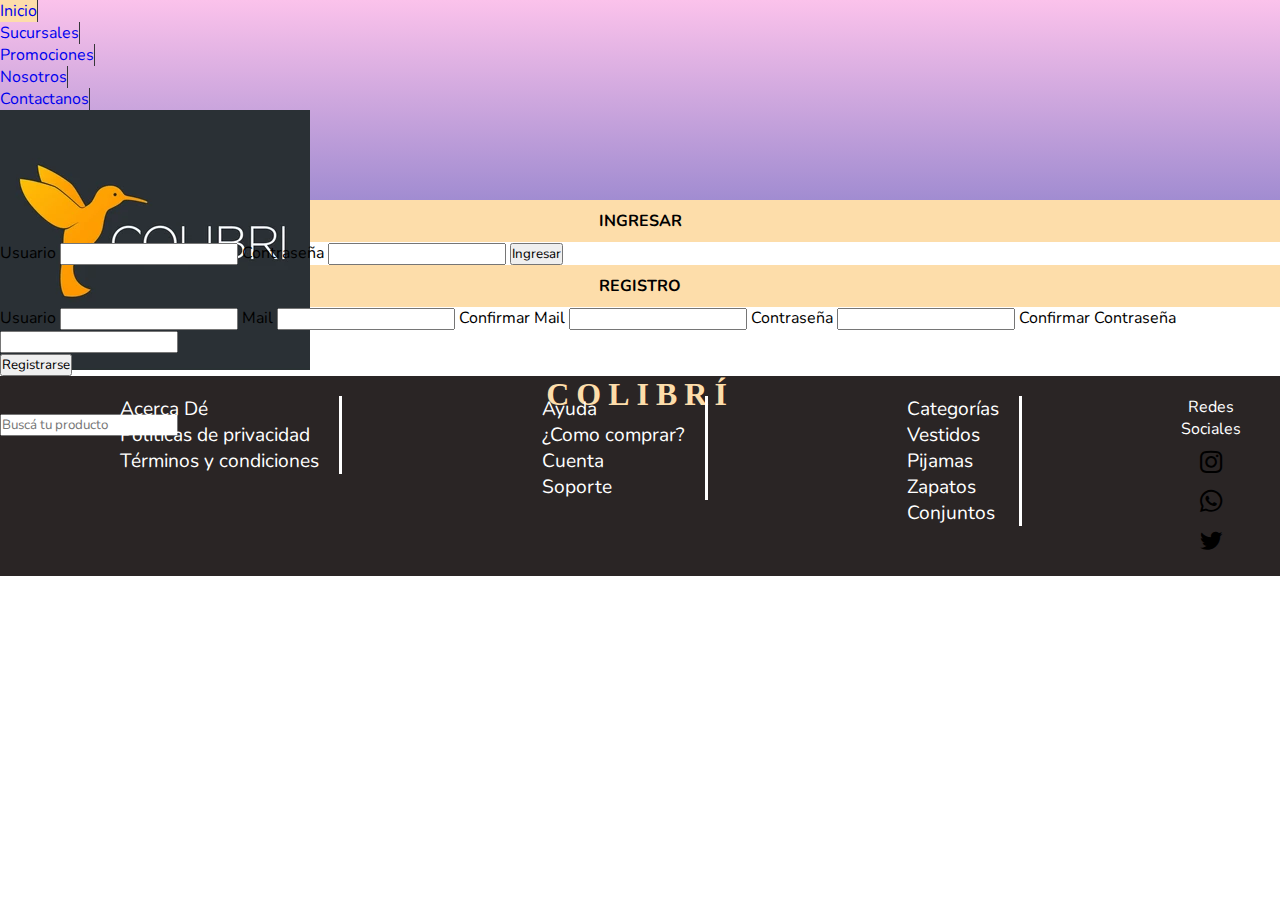
<file: pages/login/login.html>
<!DOCTYPE html>
<html lang="en">
  <head>
    <meta charset="UTF-8" />
    <meta http-equiv="X-UA-Compatible" content="IE=edge" />
    <meta name="viewport" content="width=device-width, initial-scale=1.0" />
    <link
      rel="stylesheet"
      href="https://cdn.jsdelivr.net/npm/bootstrap-icons@1.8.3/font/bootstrap-icons.css"
    />
    <title>Login</title>
    <link rel="stylesheet" href="../../styles/style.css" />
  </head>
  <body>
    <!---------HEADER--------->

    <header>
      <nav>
        <ul>
          <li>
            <a href="../../index.html" class="nav-head">Inicio</a>
          </li>
          <li>
            <a href="../.sucursales.html">Sucursales</a>
          </li>
          <li>
            <a href="../.promociones.html">Promociones</a>
          </li>
          <li>
            <a href="../.nosotros.html">Nosotros</a>
          </li>
          <li>
            <a href="../.contactanos.html">Contactanos</a>
          </li>
        </ul>
      </nav>
      <div class="contenedorHeader">
        <a href="../../index.html">
          <img src="../../img/logofalso3.png" alt="" />
        </a>

        <h1>COLIBRÍ</h1>

        <input type="search" placeholder="Buscá tu producto" />
      </div>
    </header>

    <!-- MAIN -->

    <main>
      <section id="seccionLogin">
        <h2>INGRESAR</h2>
        <form class="seccionLogin__form">
          <label for="campo-usuario">Usuario</label>
          <input type="text" required />

          <label for="campo-contraseña">Contraseña</label>
          <input type="password" required />

          <input
            type="submit"
            value="Ingresar"
            class="seccionLogin__input--ingresar"
          />
        </form>
      </section>

      <section id="seccionRegistro">
        <h2>REGISTRO</h2>

        <form class="seccionRegistro__form">
          <label for="">Usuario</label>
          <input type="text" required />

          <label for="campo-mail">Mail</label>
          <input type="email" required />

          <label for="campo-confirmarMail">Confirmar Mail</label>
          <input type="email" required />

          <label for="campo-contraseña">Contraseña</label>
          <input type="password" required />

          <label for="campo-confirmarContraseña">Confirmar Contraseña</label>
          <input type="password" required />
          <div>
            <input
              type="submit"
              value="Registrarse"
              class="seccionRegistro__input--ingresar"
            />
          </div>
        </form>
      </section>
    </main>

    <!---------FOOTER--------->

    <footer>
      <div class="footer-box1">
        <div>
          <span>Acerca Dé</span>
          <span class="display-none">Políticas de privacidad</span>
          <span class="display-none">Términos y condiciones</span>
        </div>
        <div>
          <span>Ayuda</span>
          <span class="display-none">¿Como comprar?</span>
          <span class="display-none">Cuenta</span>
          <span class="display-none">Soporte</span>
        </div>
        <div>
          <a href="#seccionCategorias">
            <span class="">Categorías</span>
          </a>
          <a href="./pages/categorias/vestidos.html">
            <span class="display-none">Vestidos</span>
          </a>
          <a href="./pages/categorias/pijamas.html">
            <span class="display-none">Pijamas</span>
          </a>
          <a href="./pages/categorias/zapatos.html">
            <span class="display-none">Zapatos</span>
          </a>
          <a href="./pages/categorias/conjuntos.html">
            <span class="display-none">Conjuntos</span>
          </a>
        </div>
      </div>

      <div class="footer-box2">
        <span>Redes Sociales</span>
        <a href="https://" class="logo-ig">
          <i class="bi-instagram"></i>
        </a>
        <a href="" class="logo-wsp">
          <i class="bi-whatsapp"></i>
        </a>
        <a href="" class="logo-twitter">
          <i class="bi-twitter"></i>
        </a>
      </div>
    </footer>
  </body>
</html>
</file>
<file: css/style.css>
* {
  padding: 0px;
  margin: 0px;
  box-sizing: border-box;
}

ul,
ol {
  list-style-type: none;
}

a {
  text-decoration: none;
  color: white;
}
a span {
  color: white;
}

i {
  text-decoration: none;
  color: black;
}

* {
  font-family: "Anton", sans-serif;
  font-family: "Nunito", sans-serif;
}

.btn-bg-color {
  background-color: rgb(206, 184, 17);
}

.seccionCategorias__card {
  margin: 10px;
  width: 8rem;
}

.seccionCategorias__card {
  width: 12rem;
}

.card-body {
  display: flex;
  flex-direction: column;
}

footer {
  background-color: rgb(42, 37, 37);
  display: flex;
  flex-direction: row;
  justify-content: space-between;
}
footer i {
  font-size: 1.4rem;
}

.footer-box1,
.footer-box2 {
  display: flex;
  flex-direction: column;
  justify-content: center;
  align-items: center;
  padding: 20px;
  color: white;
}

.display-none {
  display: none;
}

header {
  background-image: linear-gradient(to top, #a18cd1 0%, #fdddaa 100%);
}
header div:nth-child(2) {
  height: 10vh;
}
header h1 {
  color: #fdddaa;
  font-family: "Fredoka One", cursive;
  letter-spacing: 7px;
  text-align: center;
}

h2 {
  text-align: center;
  font-size: 1rem;
  background-color: #fdddaa;
  padding: 10px;
}

h3 {
  text-align: center;
}

#seccionCategorias {
  background-image: url(../img/seccionCategorias-wallpaper.jpg);
}

#seccionPd {
  background-image: url(../img/azul-pastel-background.jpg);
}

.card {
  margin-left: 5%;
}

aside {
  height: 100%;
}

.seccionTrending__contenedor--cards {
  height: calc(100% - 39.19px);
}

.trending {
  background-color: #a18cd1;
}

#seccionPromociones article img {
  width: 100%;
  height: 60%;
  object-fit: cover;
}

#seccionTexto {
  background-image: url(../img/azul-pastel-background.jpg);
  width: 100%;
  height: 100%;
}

#seccionGenero {
  background-image: url("../img/seccionCategorias-wallpaper.jpg");
  background-size: auto;
}
#seccionGenero h2 {
  text-align: center;
  padding: 0px 25px;
  font-family: "Anton", sans-serif;
  font-size: 2rem;
  color: black;
  letter-spacing: 1px;
}
#seccionGenero div {
  display: flex;
  flex-direction: row;
  justify-content: center;
  align-items: center;
}
#seccionGenero article {
  display: flex;
  flex-direction: column;
  justify-content: space-around;
  align-items: center;
  flex-wrap: wrap;
  overflow: hidden;
  margin: 20px 15px;
  padding: 0px;
  width: 200px;
  height: 60%;
  background-color: white;
}
#seccionGenero article img {
  width: 100%;
  padding: 10px;
  object-fit: cover;
}
#seccionGenero .seccionGenero__articulo--nene h3 {
  font-size: 1rem;
  -webkit-text-stroke: 0.001px rgba(84, 77, 179, 0.662745098);
  color: black;
}
#seccionGenero .seccionGenero__articulo--nena h3 {
  font-size: 1rem;
  -webkit-text-stroke: 0.001px rgba(208, 111, 155, 0.6941176471);
  color: black;
}
#seccionGenero .seccionGenero__boton--verMas {
  border: solid 1px black;
  width: 80%;
  text-align: center;
  text-decoration: none;
  color: black;
}
#seccionGenero .seccionGenero__boton--verMas:hover {
  background-image: url("../img/seccionCategorias-wallpaper.jpg");
  background-size: cover;
}
#seccionGenero .seccionGenero__nene {
  box-shadow: 0px 0px 15px 0px #544db3;
}
#seccionGenero .seccionGenero__nena {
  box-shadow: 0px 0px 15px 0px #d06f9b;
}

#seccionConjuntosNene {
  height: fit-content;
  background-image: url("../img/azul-pastel-background.jpg");
  background-size: auto;
}
#seccionConjuntosNene div {
  display: flex;
  flex-direction: row;
  justify-content: space-around;
  flex-wrap: wrap;
  width: 70%;
  margin-left: 10%;
}
#seccionConjuntosNene h2 {
  text-align: center;
  padding: 25px;
  font-family: "Anton", sans-serif;
  font-size: 2rem;
  color: black;
}
#seccionConjuntosNene article {
  display: flex;
  flex-direction: column;
  justify-content: space-evenly;
  align-items: center;
  flex-wrap: wrap;
  overflow: hidden;
  border: solid 3px black;
  border-radius: 25px;
  padding: 10px;
  margin: 22px 30px;
  width: 200px;
  background-color: white;
  font-family: "Anton", sans-serif;
  font-weight: 400;
}
#seccionConjuntosNene article a {
  border: solid 2px black;
  padding: 5px;
  text-decoration: none;
  color: black;
}
#seccionConjuntosNene article a:hover {
  background-color: paleturquoise;
}
#seccionConjuntosNene img {
  width: 110px;
  padding: 10px;
}
#seccionConjuntosNene .precioTachado {
  text-decoration: line-through;
  font-family: Cambria, Cochin, Georgia, Times, "Times New Roman", serif;
}
#seccionConjuntosNene .seccionConjuntosNene__articulo5 {
  margin-left: 0px;
}

#seccionConjuntosNena {
  height: fit-content;
  background-image: url("../img/rosa-pastel-background.jpg");
  background-size: auto;
}
#seccionConjuntosNena div {
  display: flex;
  flex-direction: row;
  justify-content: space-around;
  flex-wrap: wrap;
  width: 70%;
  margin-left: 10%;
}
#seccionConjuntosNena h2 {
  text-align: center;
  padding: 25px;
  font-family: "Anton", sans-serif;
  font-size: 2rem;
  color: black;
}
#seccionConjuntosNena article {
  display: flex;
  flex-direction: column;
  justify-content: space-evenly;
  align-items: center;
  flex-wrap: wrap;
  overflow: hidden;
  border: solid 3px black;
  border-radius: 25px;
  padding: 10px;
  margin: 22px 30px;
  width: 200px;
  background-color: white;
  font-family: "Anton", sans-serif;
  font-weight: 400;
}
#seccionConjuntosNena article a {
  border: solid 2px black;
  padding: 5px;
  text-decoration: none;
  color: black;
}
#seccionConjuntosNena article a:hover {
  background-color: paleturquoise;
}
#seccionConjuntosNena img {
  width: 110px;
  padding: 10px;
}
#seccionConjuntosNena .precioTachado {
  text-decoration: line-through;
  font-family: Cambria, Cochin, Georgia, Times, "Times New Roman", serif;
}
#seccionConjuntosNena .seccionConjuntosNene__articulo5 {
  margin-left: 0px;
}

#seccionPijamasNene {
  background-image: url("../img/azul-pastel-background.jpg");
  background-size: auto;
}
#seccionPijamasNene h2 {
  text-align: center;
  padding: 15px 0;
  font-family: "Anton", sans-serif;
  font-size: 2rem;
  letter-spacing: 5px;
  color: white;
  -webkit-text-stroke: 1px rgba(84, 77, 179, 0.662745098);
}
#seccionPijamasNene div {
  display: flex;
  flex-direction: row;
  justify-content: space-around;
  align-items: center;
  flex-wrap: wrap;
}
#seccionPijamasNene article {
  display: flex;
  flex-direction: column;
  justify-content: space-evenly;
  align-items: center;
  overflow: hidden;
  border: solid 3px black;
  border-radius: 20px;
  width: 200px;
  padding: 10px;
  margin: 10px;
  background-color: white;
  font-family: "Anton", sans-serif;
  font-weight: 400;
}
#seccionPijamasNene article img {
  width: 110px;
  padding: 10px;
  object-fit: cover;
}
#seccionPijamasNene article a {
  border: solid 2px black;
  padding: 5px;
  text-decoration: none;
  color: black;
}

#seccionPijamasNene .precioTachado {
  text-decoration: line-through;
  font-family: Cambria, Cochin, Georgia, Times, "Times New Roman", serif;
}

#seccionPijamasNena {
  background-image: url("../img/rosa-pastel-background.jpg");
  background-size: auto;
}
#seccionPijamasNena h2 {
  text-align: center;
  padding: 15px 0;
  font-family: "Anton", sans-serif;
  font-size: 2rem;
  letter-spacing: 5px;
  color: white;
  -webkit-text-stroke: 1px rgba(84, 77, 179, 0.662745098);
}
#seccionPijamasNena div {
  display: flex;
  flex-direction: row;
  justify-content: space-around;
  align-items: center;
  flex-wrap: wrap;
}
#seccionPijamasNena article {
  display: flex;
  flex-direction: column;
  justify-content: space-evenly;
  align-items: center;
  overflow: hidden;
  border: solid 3px black;
  border-radius: 20px;
  width: 200px;
  padding: 10px;
  margin: 10px;
  background-color: white;
  font-family: "Anton", sans-serif;
  font-weight: 400;
}
#seccionPijamasNena article img {
  width: 110px;
  padding: 10px;
  object-fit: cover;
}
#seccionPijamasNena article a {
  border: solid 2px black;
  padding: 5px;
  text-decoration: none;
  color: black;
}

#seccionPijamasNena .precioTachado {
  text-decoration: line-through;
  font-family: Cambria, Cochin, Georgia, Times, "Times New Roman", serif;
}

#seccionPijamasUnisex {
  background-image: url("../img/verde-pastel-background.jpg");
  background-size: auto;
}
#seccionPijamasUnisex h2 {
  text-align: center;
  padding: 15px 0;
  font-family: "Anton", sans-serif;
  font-size: 2rem;
  letter-spacing: 5px;
  color: white;
  -webkit-text-stroke: 1px rgba(84, 77, 179, 0.662745098);
}
#seccionPijamasUnisex div {
  display: flex;
  flex-direction: row;
  justify-content: space-around;
  align-items: center;
  flex-wrap: wrap;
}
#seccionPijamasUnisex article {
  display: flex;
  flex-direction: column;
  justify-content: space-evenly;
  align-items: center;
  overflow: hidden;
  border: solid 3px black;
  border-radius: 20px;
  width: 200px;
  padding: 10px;
  margin: 10px;
  background-color: white;
  font-family: "Anton", sans-serif;
  font-weight: 400;
}
#seccionPijamasUnisex article img {
  width: 110px;
  padding: 10px;
  object-fit: cover;
}
#seccionPijamasUnisex article a {
  border: solid 2px black;
  padding: 5px;
  text-decoration: none;
  color: black;
}

#seccionPijamasUnisex .precioTachado {
  text-decoration: line-through;
  font-family: Cambria, Cochin, Georgia, Times, "Times New Roman", serif;
}

#seccionVestidos {
  background-image: url("../img/seccionCategorias-wallpaper.jpg");
}
#seccionVestidos h2 {
  text-align: center;
  padding: 25px;
  font-family: "Anton", sans-serif;
  font-size: 2rem;
  letter-spacing: 5px;
  color: white;
  -webkit-text-stroke: 1px #363739;
}
#seccionVestidos article {
  display: flex;
  flex-direction: column;
  justify-content: space-evenly;
  align-items: center;
  overflow: hidden;
  border: solid 3px black;
  border-radius: 25px;
  padding: 10px;
  margin: 22px;
  width: 200px;
  background-color: white;
  font-family: "Anton", sans-serif;
}
#seccionVestidos article a {
  border: solid 2px black;
  padding: 5px;
  text-decoration: none;
  color: black;
}
#seccionVestidos img {
  width: 80%;
  padding: 10px;
  object-fit: cover;
}

.seccionVestidos__contenedor--main {
  display: flex;
  flex-direction: row;
  flex-wrap: wrap;
  justify-content: center;
  align-items: center;
}

.seccionVestidos__contenedor--1 {
  width: 100%;

  display: flex;
  flex-direction: row;
  flex-wrap: wrap;
  justify-content: center;
  align-items: center;
}

.seccionVestidos__contenedor--2 {
  background-color: orange;
  width: 100%;

  display: flex;
  flex-direction: row;
  flex-wrap: wrap;
  justify-content: center;
  align-items: center;
}
.seccionVestidos__contenedor--2 h3 {
  background-color: #fdddaa;
  padding: 8px;
  width: 100%;
}

#seccionZapatosNene {
  height: fit-content;
  background-image: url("../img/azul-pastel-background.jpg");
  background-size: auto;
}
#seccionZapatosNene div {
  display: flex;
  flex-direction: row;
  justify-content: space-around;
  flex-wrap: wrap;
  width: 70%;
  margin-left: 10%;
}
#seccionZapatosNene h2 {
  text-align: center;
  padding: 25px;
  font-family: "Anton", sans-serif;
  font-size: 2rem;
  letter-spacing: 5px;
  color: black;
}
#seccionZapatosNene article {
  display: flex;
  flex-direction: column;
  justify-content: space-evenly;
  align-items: center;
  flex-wrap: wrap;
  overflow: hidden;
  border: solid 3px black;
  border-radius: 25px;
  padding: 10px;
  margin: 22px 25px;
  width: 200px;
  background-color: white;
  font-family: "Anton", sans-serif;
  font-weight: 400;
}
#seccionZapatosNene article a {
  border: solid 2px black;
  padding: 5px;
  text-decoration: none;
  color: black;
}
#seccionZapatosNene article a:hover {
  background-color: paleturquoise;
}
#seccionZapatosNene .precioTachado {
  text-decoration: line-through;
  font-family: Cambria, Cochin, Georgia, Times, "Times New Roman", serif;
}

#seccionZapatosNene .seccionZapatosNene__articulo5 {
  margin-left: 0px;
}

#seccionZapatosNene img {
  width: 110px;
  padding: 10px;
}

#seccionZapatosNena {
  height: fit-content;
  background-image: url("../img/rosa-pastel-background.jpg");
  background-size: auto;
}
#seccionZapatosNena div {
  display: flex;
  flex-direction: row;
  justify-content: space-around;
  flex-wrap: wrap;
  width: 70%;
  margin-left: 10%;
}
#seccionZapatosNena h2 {
  text-align: center;
  padding: 25px;
  font-family: "Anton", sans-serif;
  font-size: 2rem;
  letter-spacing: 5px;
  color: black;
}
#seccionZapatosNena article {
  display: flex;
  flex-direction: column;
  justify-content: space-evenly;
  align-items: center;
  flex-wrap: wrap;
  overflow: hidden;
  border: solid 3px black;
  border-radius: 25px;
  padding: 10px;
  margin: 22px 30px;
  width: 200px;
  background-color: white;
  font-family: "Anton", sans-serif;
  font-weight: 400;
}
#seccionZapatosNena article a {
  border: solid 2px black;
  padding: 5px;
  text-decoration: none;
  color: black;
}
#seccionZapatosNena article a:hover {
  background-color: paleturquoise;
}
#seccionZapatosNena img {
  width: 110px;
  padding: 10px;
}
#seccionZapatosNena .precioTachado {
  text-decoration: line-through;
  font-family: Cambria, Cochin, Georgia, Times, "Times New Roman", serif;
}

#seccionZapatosNena .seccionZapatosNena__articulo5 {
  margin-left: 0px;
}

#seccionContacto {
  display: flex;
  flex-direction: row;
}
#seccionContacto div form textarea {
  width: 100%;
}

.seccionContacto__contenedor--banner img {
  display: none;
}

@media screen and (min-width: 992px) {
  /* --------HEADER----------- */

  header nav ul li a {
    border-right: solid 1px #363739;
  }

  header nav ul li a:hover {
    background-color: #fdddaa;
  }

  /* --------MAIN----------- */

  #seccionCategorias a:hover,
  #seccionTrending a:hover {
    transform: scale(1.2);
  }

  #seccionContacto {
    display: flex;
    flex-direction: row;
  }

  .seccionContacto__contenedor--form {
    border-right: solid 2px #fbc2eb;
    width: 50vw;
  }

  .seccionContacto__contenedor--form input,
  .seccionContacto__contenedor--form textarea,
  .seccionContacto__contenedor--form select {
    width: 60% !important;
  }

  .seccionContacto__contenedor--banner img {
    display: inline;
    width: 100%;
    height: 100%;

    object-fit: cover;
  }

  /* -----------FOOTER---------- */

  .display-none {
    display: inline-block;
  }

  footer {
    height: 200px;
  }

  footer a {
    color: white;
  }

  footer a:hover {
    background-color: grey;
  }

  .footer-box1 {
    flex-direction: row;
    justify-content: space-around;
    align-items: flex-start;

    width: 100%;

    font-size: 1.2rem;
  }

  .footer-box1 div {
    border-right: 3px solid white;

    display: flex;
    flex-direction: column;
    justify-content: space-between;

    padding-right: 20px;
  }

  .footer-box1 div span {
    display: inline-block;
  }

  .footer-box2 {
    justify-content: space-between;
  }

  .footer-box2 span {
    text-align: center;
  }
}

/*# sourceMappingURL=style.css.map */
</file>
<file: styles/style.css>
@import url("https://fonts.googleapis.com/css2?family=Anton&display=swap");

@import url("https://fonts.googleapis.com/css2?family=Anton&family=Nunito:wght@200;400&display=swap");

* {
  padding: 0px;
  margin: 0px;
  box-sizing: border-box;

  font-family: "Anton", sans-serif;
  font-family: "Nunito", sans-serif;
}

ul,
ol {
  list-style-type: none;
}

a {
  text-decoration: none;
}

i {
  text-decoration: none;
  color: black;
}

/* ------HEADER----- */

/* header nav {
  background-color: #fdddaa;
} */

header {
  background-image: linear-gradient(to top, #a18cd1 0%, #fbc2eb 100%);
}

header div:nth-child(2) {
  height: 10vh;
}

h1 {
  color: #fdddaa;

  font-family: "Fredoka One", cursive;
  letter-spacing: 7px;

  text-align: center;
}

/* -------MAIN------- */

h2 {
  text-align: center;
  font-size: 1rem;

  background-color: #fdddaa;

  padding: 10px;
}

h3 {
  text-align: center;
}

#seccionCategorias {
  background-image: url(../img/seccionCategorias-wallpaper.jpg);
}

#seccionPd {
  background-image: url(../img/azul-pastel-background.jpg);
}

.card {
  margin-left: 5%;
}

aside {
  height: 100%;
}

.seccionTrending__contenedor--cards {
  height: calc(100% - 39.19px);
}

.trending {
  background-color: #a18cd1;
}

#seccionPromociones article img {
  width: 100%;
  height: 60%;
  object-fit: cover;
}

/* -----VESTIDOS.HTML------- */

#seccionVestidos {
  background-image: url("../img/seccionCategorias-wallpaper.jpg");
}

.seccionVestidos__contenedor--main {
  display: flex;
  flex-direction: row;
  justify-content: space-around;
  flex-wrap: wrap;
}

#seccionVestidos h2 {
  text-align: center;

  padding: 25px;

  font-family: "Anton", sans-serif;
  font-size: 2rem;
  letter-spacing: 5px;

  color: white;
  -webkit-text-stroke: 1px #363739;
}

#seccionVestidos article {
  display: flex;
  flex-direction: column;
  justify-content: space-evenly;
  align-items: center;
  overflow: hidden;

  border: solid 3px black;
  border-radius: 25px;

  padding: 10px;
  margin: 22px;
  width: 150px;

  background-color: white;

  font-family: "Anton", sans-serif;
}

#seccionVestidos img {
  width: 80%;
  padding: 10px;

  object-fit: cover;
}

#seccionVestidos article a {
  border: solid 2px black;
  padding: 5px;
  text-decoration: none;
}

.seccionVestidos__contenedor--2 {
  background-color: orange;
}

.seccionVestidos__contenedor--2 h3 {
  background-color: #fdddaa;

  padding: 8px;
}

/* ------PIJAMAS.HTML------- */

#seccionGenero {
  background-image: url("../img/seccionCategorias-wallpaper.jpg");
  background-size: auto;
}

#seccionGenero h2 {
  text-align: center;

  padding: 0px 25px;

  font-family: "Anton", sans-serif;
  font-size: 2rem;
  -webkit-text-stroke: 0.3px black;
  color: #fdddaa;
  letter-spacing: 1px;
}

#seccionGenero div {
  display: flex;
  flex-direction: row;
  justify-content: center;
  align-items: center;
}

#seccionGenero article {
  display: flex;
  flex-direction: column;
  justify-content: space-around;
  align-items: center;

  overflow: hidden;

  margin: 20px 15px;
  padding: 0px;

  width: 22%;
  height: 60%;

  background-color: white;
}

.seccionGenero__articulo--nene h3 {
  font-size: 1rem;

  -webkit-text-stroke: 0.001px #544db3a9;
  color: black;
}

.seccionGenero__articulo--nena h3 {
  font-size: 1rem;

  -webkit-text-stroke: 0.001px #d06f9bb1;
  color: black;
}

#seccionGenero article img {
  width: 100%;
  padding: 10px;

  object-fit: cover;
}

.seccionGenero__boton--verMas {
  border: solid 1px black;

  width: 80%;

  text-align: center;
  text-decoration: none;
}

.seccionGenero__boton--verMas:hover {
  background-image: url("../img/seccionCategorias-wallpaper.jpg");

  background-size: cover;
}

.seccionGenero__nene {
  box-shadow: 0px 0px 15px 0px #544db3;
}

.seccionGenero__nena {
  box-shadow: 0px 0px 15px 0px #d06f9b;
}

/* SECCION PIJAMAS NENE */

#seccionPijamasNene {
  background-image: url("../img/azul-pastel-background.jpg");
  background-size: auto;
}

#seccionPijamasNene h2 {
  text-align: center;

  padding: 15px 0;

  font-family: "Anton", sans-serif;
  font-size: 2rem;
  letter-spacing: 5px;

  color: white;
  -webkit-text-stroke: 1px #544db3a9;
}

#seccionPijamasNene div {
  display: flex;
  flex-direction: row;
  justify-content: space-around;
  align-items: center;
  flex-wrap: wrap;
}

#seccionPijamasNene article {
  display: flex;
  flex-direction: column;
  justify-content: space-evenly;
  align-items: center;

  border: solid 3px black;
  border-radius: 20px;

  width: 30%;
  padding: 10px;
  margin: 10px;

  background-color: white;

  font-family: "Anton", sans-serif;
  font-weight: 400;
}

#seccionPijamasNene article img {
  width: 110px;
  padding: 10px;

  object-fit: cover;
}

#seccionPijamasNene article a {
  border: solid 2px black;
  padding: 5px;
  text-decoration: none;
}

#seccionPijamasNene .precioTachado {
  text-decoration: line-through;
  font-family: Cambria, Cochin, Georgia, Times, "Times New Roman", serif;
}

/* SECCION PIJAMAS NENA */

#seccionPijamasNena {
  background-image: url("../img/rosa-pastel-background.jpg");
  background-size: auto;
}

#seccionPijamasNena h2 {
  text-align: center;

  padding: 15px 0;

  font-family: "Anton", sans-serif;
  font-size: 2rem;
  letter-spacing: 5px;

  color: white;
  -webkit-text-stroke: 1px #544db3a9;
}

#seccionPijamasNena div {
  display: flex;
  flex-direction: row;
  justify-content: space-around;
  align-items: center;
  flex-wrap: wrap;
}

#seccionPijamasNena article {
  display: flex;
  flex-direction: column;
  justify-content: space-evenly;
  align-items: center;

  border: solid 3px black;
  border-radius: 20px;

  width: 30%;
  padding: 10px;
  margin: 10px;

  background-color: white;

  font-family: "Anton", sans-serif;
  font-weight: 400;
}

#seccionPijamasNena article img {
  width: 110px;
  padding: 10px;

  object-fit: cover;
}

#seccionPijamasNena article a {
  border: solid 2px black;
  padding: 5px;
  text-decoration: none;
}

#seccionPijamasNena .precioTachado {
  text-decoration: line-through;
  font-family: Cambria, Cochin, Georgia, Times, "Times New Roman", serif;
}

/* SECCION PIJAMAS UNISEX */

#seccionPijamasUnisex {
  background-image: url("../img/verde-pastel-background.jpg");
  background-size: auto;
}

#seccionPijamasUnisex h2 {
  text-align: center;

  padding: 15px 0;

  font-family: "Anton", sans-serif;
  font-size: 2rem;
  letter-spacing: 5px;

  color: white;
  -webkit-text-stroke: 1px #544db3a9;
}

#seccionPijamasUnisex div {
  display: flex;
  flex-direction: row;
  justify-content: space-around;
  align-items: center;
  flex-wrap: wrap;
}

#seccionPijamasUnisex article {
  display: flex;
  flex-direction: column;
  justify-content: space-evenly;
  align-items: center;

  border: solid 3px black;
  border-radius: 20px;

  width: 30%;
  padding: 10px;
  margin: 10px;

  background-color: white;

  font-family: "Anton", sans-serif;
  font-weight: 400;
}

#seccionPijamasUnisex article img {
  width: 110px;
  padding: 10px;

  object-fit: cover;
}

#seccionPijamasUnisex article a {
  border: solid 2px black;
  padding: 5px;
  text-decoration: none;
}

#seccionPijamasUnisex .precioTachado {
  text-decoration: line-through;
  font-family: Cambria, Cochin, Georgia, Times, "Times New Roman", serif;
}

/* -------ZAPATOS.HTML------- */

#seccionZapatosNene {
  height: 750px;

  background-image: url("../img/azul-pastel-background.jpg");
  background-size: auto;
}

#seccionZapatosNene div {
  display: flex;
  flex-direction: row;
  justify-content: space-around;
  flex-wrap: wrap;

  width: 70%;

  margin-left: 10%;
}

#seccionZapatosNene h2 {
  text-align: center;

  padding: 25px;

  font-family: "Anton", sans-serif;
  font-size: 2rem;
  letter-spacing: 5px;

  color: white;
  -webkit-text-stroke: 1px #544db3a9;
}

#seccionZapatosNene article {
  display: flex;
  flex-direction: column;
  justify-content: space-evenly;
  align-items: center;

  overflow: hidden;

  border: solid 3px black;

  border-radius: 25px;

  padding: 10px;
  margin: 22px 25px;

  width: 20%;

  background-color: white;

  font-family: "Anton", sans-serif;
  font-weight: 400;
}

#seccionZapatosNene .seccionZapatosNene__articulo5 {
  margin-left: 0px;
}

#seccionZapatosNene img {
  width: 110px;
  padding: 10px;
}

#seccionZapatosNene article a {
  border: solid 2px black;
  padding: 5px;
  text-decoration: none;
}

#seccionZapatosNene article a:hover {
  background-color: paleturquoise;
}

#seccionZapatosNene .precioTachado {
  text-decoration: line-through;
  font-family: Cambria, Cochin, Georgia, Times, "Times New Roman", serif;
}

/*  SECCION ZAPATOS NENA */

#seccionZapatosNena {
  height: 750px;

  background-image: url("../img/rosa-pastel-background.jpg");
  background-size: auto;
}

#seccionZapatosNena div {
  display: flex;
  flex-direction: row;
  justify-content: space-around;
  flex-wrap: wrap;

  width: 70%;

  margin-left: 10%;
}

#seccionZapatosNena h2 {
  text-align: center;

  padding: 25px;

  font-family: "Anton", sans-serif;
  font-size: 2rem;
  letter-spacing: 5px;

  color: white;
  -webkit-text-stroke: 1px #544db3a9;
}

#seccionZapatosNena article {
  display: flex;
  flex-direction: column;
  justify-content: space-evenly;
  align-items: center;

  overflow: hidden;

  border: solid 3px black;

  border-radius: 25px;

  padding: 10px;
  margin: 22px 30px;

  width: 20%;

  background-color: white;

  font-family: "Anton", sans-serif;
  font-weight: 400;
}

#seccionZapatosNena .seccionZapatosNena__articulo5 {
  margin-left: 0px;
}

#seccionZapatosNena img {
  width: 110px;
  padding: 10px;
}

#seccionZapatosNena article a {
  border: solid 2px black;
  padding: 5px;
  text-decoration: none;
}

#seccionZapatosNena article a:hover {
  background-color: paleturquoise;
}

#seccionZapatosNena .precioTachado {
  text-decoration: line-through;
  font-family: Cambria, Cochin, Georgia, Times, "Times New Roman", serif;
}

/* --------CONJUNTOS.HTML------- */

#seccionConjuntosNene {
  height: 450px;

  background-image: url("../img/azul-pastel-background.jpg");
  background-size: auto;
}

#seccionConjuntosNene div {
  display: flex;
  flex-direction: row;
  justify-content: space-around;
  flex-wrap: wrap;

  width: 70%;

  margin-left: 10%;
}

#seccionConjuntosNene h2 {
  text-align: center;

  padding: 25px;

  font-family: "Anton", sans-serif;
  font-size: 2rem;
  letter-spacing: 5px;

  color: white;
  -webkit-text-stroke: 1px #544db3a9;
}

#seccionConjuntosNene article {
  display: flex;
  flex-direction: column;
  justify-content: space-evenly;
  align-items: center;

  overflow: hidden;

  border: solid 3px black;

  border-radius: 25px;

  padding: 10px;
  margin: 22px 30px;

  width: 20%;

  background-color: white;

  font-family: "Anton", sans-serif;
  font-weight: 400;
}

#seccionConjuntosNene .seccionConjuntosNene__articulo5 {
  margin-left: 0px;
}

#seccionConjuntosNene img {
  width: 110px;
  padding: 10px;
}

#seccionConjuntosNene article a {
  border: solid 2px black;
  padding: 5px;
  text-decoration: none;
}

#seccionConjuntosNene article a:hover {
  background-color: paleturquoise;
}

#seccionConjuntosNene .precioTachado {
  text-decoration: line-through;
  font-family: Cambria, Cochin, Georgia, Times, "Times New Roman", serif;
}

/* SECCION CONJUNTOS NENA */

#seccionConjuntosNena {
  height: 450px;

  background-image: url("../img/rosa-pastel-background.jpg");
  background-size: auto;
}

#seccionConjuntosNena div {
  display: flex;
  flex-direction: row;
  justify-content: space-around;
  flex-wrap: wrap;

  width: 70%;

  margin-left: 10%;
}

#seccionConjuntosNena h2 {
  text-align: center;

  padding: 25px;

  font-family: "Anton", sans-serif;
  font-size: 2rem;
  letter-spacing: 5px;

  color: white;
  -webkit-text-stroke: 1px #544db3a9;
}

#seccionConjuntosNena article {
  display: flex;
  flex-direction: column;
  justify-content: space-evenly;
  align-items: center;

  overflow: hidden;

  border: solid 3px black;

  border-radius: 25px;

  padding: 10px;
  margin: 22px 30px;

  width: 20%;

  background-color: white;

  font-family: "Anton", sans-serif;
  font-weight: 400;
}

#seccionConjuntosNena .seccionConjuntosNena__articulo5 {
  margin-left: 0px;
}

#seccionConjuntosNena img {
  width: 110px;
  padding: 10px;
}

#seccionConjuntosNena article a {
  border: solid 2px black;
  padding: 5px;
  text-decoration: none;
}

#seccionConjuntosNena article a:hover {
  background-color: paleturquoise;
}

#seccionConjuntosNena .precioTachado {
  text-decoration: line-through;
  font-family: Cambria, Cochin, Georgia, Times, "Times New Roman", serif;
}

/* FOOTER */

footer {
  background-color: rgb(42, 37, 37);

  display: flex;
  flex-direction: row;
  justify-content: space-between;
}

.footer-box1 a {
  color: white;
}

.footer-box1,
.footer-box2 {
  display: flex;
  flex-direction: column;
  justify-content: center;
  align-items: center;

  padding: 20px;

  color: white;
}

.display-none {
  display: none;
}

footer i {
  font-size: 1.4rem;
}

@media screen and (min-width: 992px) {
  /* --------HEADER----------- */

  header nav ul li a {
    border-right: solid 1px #363739;
  }

  header nav ul li a:hover {
    background-color: #fdddaa;
  }

  /* --------MAIN----------- */

  #seccionCategorias a:hover,
  #seccionTrending a:hover {
    transform: scale(1.2);
  }

  /* -----------FOOTER---------- */

  .display-none {
    display: inline-block;
  }

  footer {
    height: 200px;
  }

  footer a {
    color: white;
  }

  footer a:hover {
    background-color: grey;
  }

  .footer-box1 {
    flex-direction: row;
    justify-content: space-around;
    align-items: flex-start;

    width: 100%;

    font-size: 1.2rem;
  }

  .footer-box1 div {
    border-right: 3px solid white;

    display: flex;
    flex-direction: column;
    justify-content: space-between;

    padding-right: 20px;
  }

  .footer-box1 div span {
    display: inline-block;
  }

  .footer-box2 {
    justify-content: space-between;
  }

  .footer-box2 span {
    text-align: center;
  }
}
</file>
